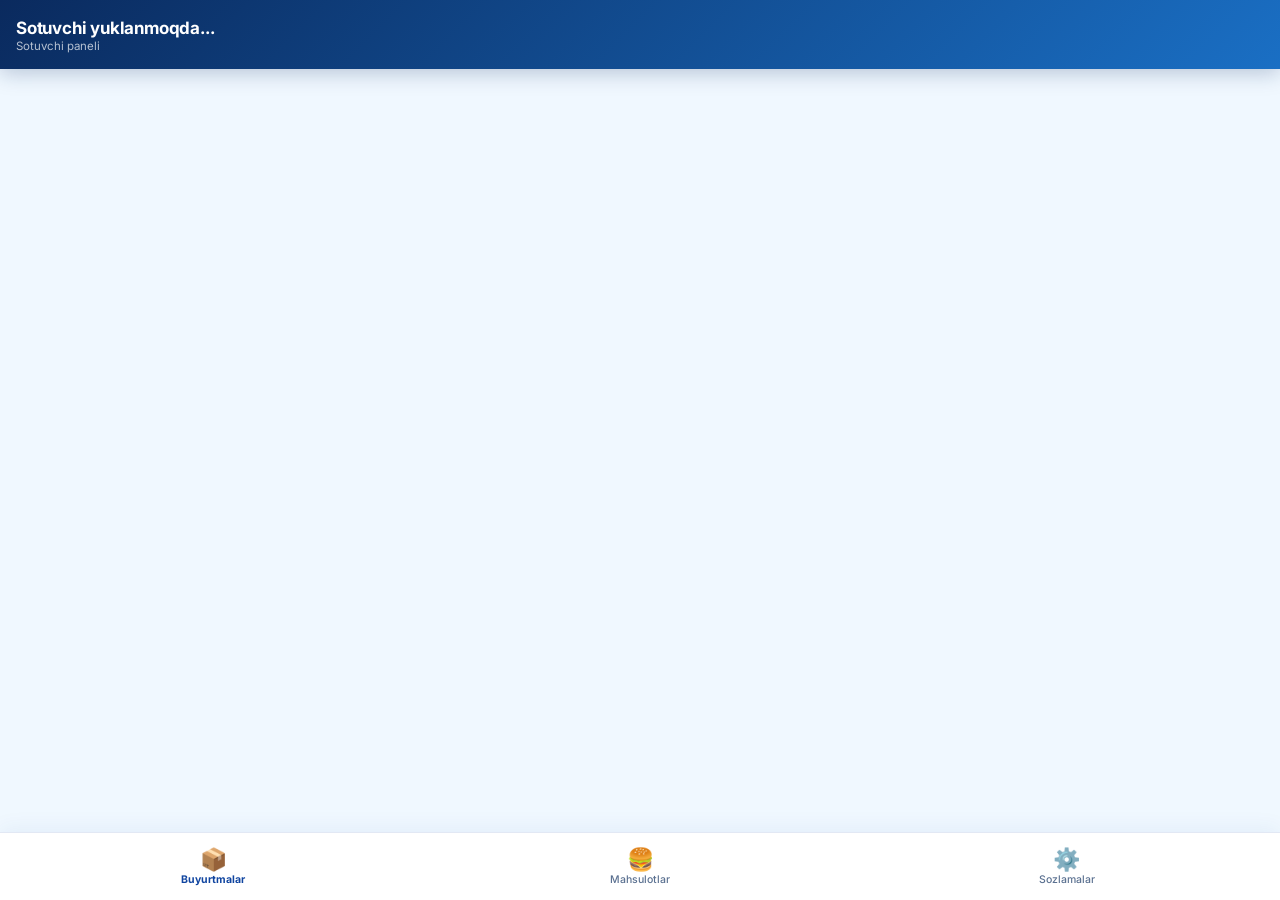
<file: restaurant_webapp/index.html>
<!DOCTYPE html>
<html lang="uz">
<head>
  <meta charset="UTF-8">
  <meta name="viewport" content="width=device-width, initial-scale=1.0, maximum-scale=1.0, user-scalable=no">
  <title>Restoran Paneli</title>
  <script src="https://telegram.org/js/telegram-web-app.js"></script>
  <link href="https://fonts.googleapis.com/css2?family=Inter:wght@400;500;600;700;800&display=swap" rel="stylesheet">
  <link rel="stylesheet" href="style.css">
</head>
<body>
  
  <!-- Sarlavha -->
  <header class="header">
    <div class="header-info">
      <div class="rest-name" id="restName">Sotuvchi yuklanmoqda...</div>
      <div class="rest-sub" id="restSub">Sotuvchi paneli</div>
    </div>
  </header>

  <!-- Sahifalar -->
  <div id="page-create" class="page">
    <div class="page-title">Sotuvchini ro'yxatdan o'tkazish</div>
    <div class="card">
      <input type="text" id="createName" placeholder="Do'kon nomi (Masalan: Lavash Center)" class="input">
      <input type="text" id="createPhone" placeholder="Telefon raqam" class="input">
      <input type="text" id="createAddress" placeholder="Manzil" class="input">
      <button class="btn btn-primary" onclick="createRestaurant()" style="width:100%; margin-top: 10px;">Yaratish</button>
    </div>
  </div>

  <div id="page-orders" class="page">
    <div class="page-title">Buyurtmalar</div>
    <div id="ordersList"></div>
  </div>

  <div id="page-products" class="page">
    <div class="page-title-row">
      <div class="page-title">Mahsulotlar</div>
      <button class="btn-sm" onclick="showAddProductModal()">+ Qo'shish</button>
    </div>
    <div id="productsList"></div>
  </div>

  <div id="page-settings" class="page">
    <div class="page-title">Hisob-kitob va Sozlamalar</div>
    <div class="settings-card">
      <div class="stat-row">
        <span>👁️ Sahifa ko'rishlar:</span>
        <strong id="statViews">0</strong>
      </div>
      <div class="stat-row">
        <span>🛒 Sotilgan mahsulotlar:</span>
        <strong id="statSold">0</strong>
      </div>
      <div class="stat-row">
        <span>📦 Jami buyurtmalar:</span>
        <strong id="statOrders">0</strong>
      </div>
      <div class="stat-row" style="margin-top: 10px; padding-top: 10px; border-top: 1px solid var(--border);">
        <span>💰 Umumiy daromad:</span>
        <strong id="statRevenue" style="color: var(--primary);">0 so'm</strong>
      </div>
    </div>
    <button class="btn btn-danger" onclick="deleteRestaurant()">🗑️ Restorni o'chirish</button>
    <button class="btn btn-danger" onclick="closeApp()" style="margin-left:8px;">Chiqish</button>
  </div>

  <!-- Modal: Maxsulot qo'shish/tahrirlash -->
  <div id="productModal" class="modal hidden">
    <div class="modal-content">
      <h3 id="modalTitle">Yangi mahsulot</h3>
      <input type="hidden" id="prodId">
      <input type="text" id="prodName" placeholder="Nomi" class="input">
      <textarea id="prodDesc" placeholder="Tavsifi" class="input"></textarea>
      <input type="number" id="prodPrice" placeholder="Narxi (so'm)" class="input">
      <input type="text" id="prodImage" placeholder="Rasm URL" class="input">
      
      <!-- Kategoriyani tanlash uchun -->
      <select id="prodCategory" class="input">
        <option value="">Kategoriya yuklanmoqda...</option>
      </select>
      
      <label class="checkbox-row">
        <input type="checkbox" id="prodAvailable" checked> Sotuvda mavjud
      </label>
      
      <div class="modal-actions">
        <button class="btn btn-secondary" onclick="closeProductModal()">Bekor qilish</button>
        <button class="btn btn-primary" onclick="saveProduct()">Saqlash</button>
      </div>
    </div>
  </div>

  <!-- Pastki menyu -->
  <nav class="bottom-nav">
    <div class="nav-item active" id="navOrders" onclick="switchPage('orders')">
      <span>📦</span> Buyurtmalar
    </div>
    <div class="nav-item" id="navProducts" onclick="switchPage('products')">
      <span>🍔</span> Mahsulotlar
    </div>
    <div class="nav-item" id="navSettings" onclick="switchPage('settings')">
      <span>⚙️</span> Sozlamalar
    </div>
  </nav>

  <script src="app.js"></script>
</body>
</html>
</file>
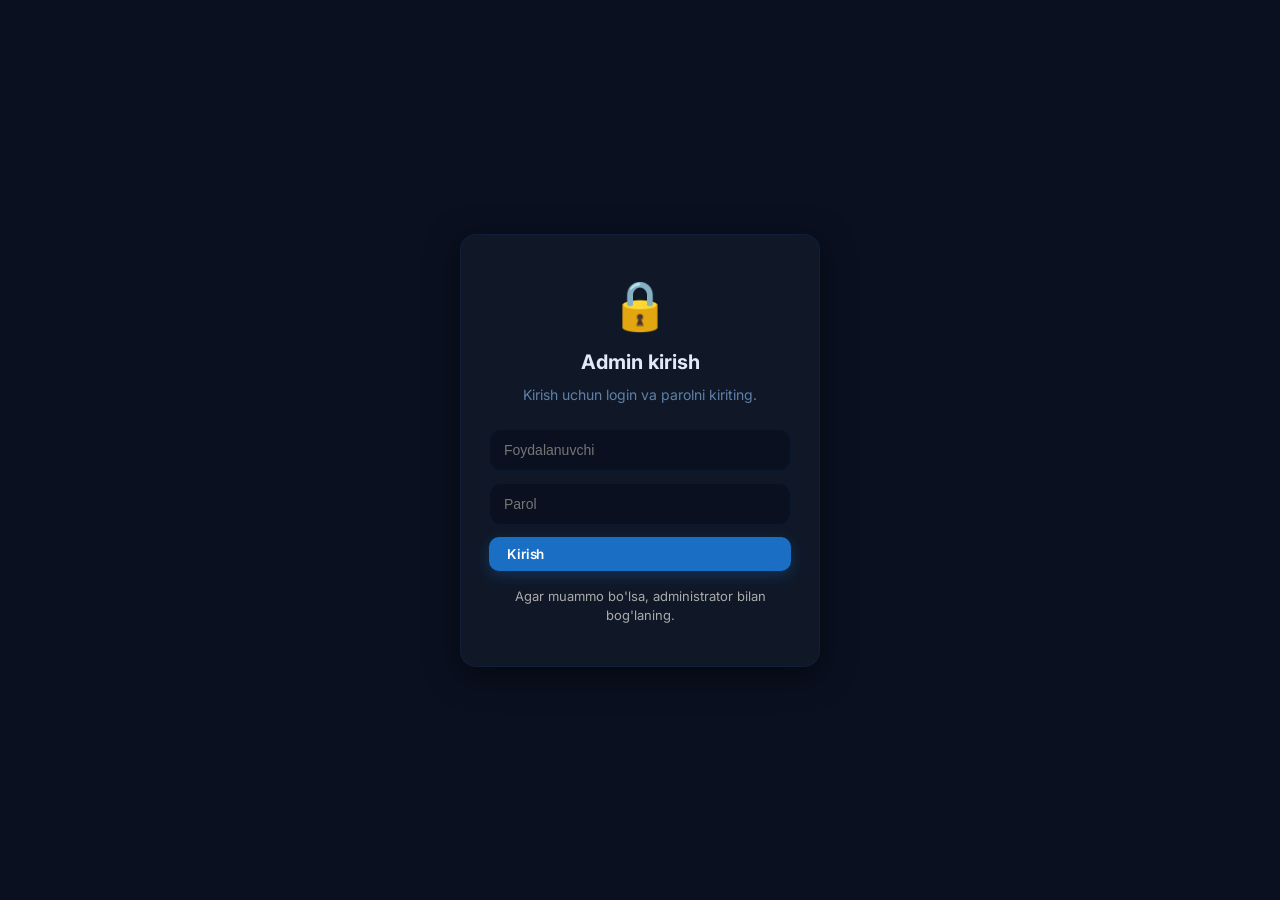
<file: webapp/admin.html>
<!DOCTYPE html>
<html lang="uz">
<head>
<meta charset="UTF-8">
<meta name="viewport" content="width=device-width, initial-scale=1.0, viewport-fit=cover">
<title>Iftixor Go — Admin</title>
<link rel="stylesheet" href="admin.css">
</head>
<body>

<div id="adminAccessGate" class="admin-access-gate hidden">
  <div class="admin-access-box">
    <div class="admin-access-icon">🔒</div>
    <h2>Admin kirish</h2>
    <p>Kirish uchun login va parolni kiriting.</p>
    <div class="admin-login-form">
      <input id="adminLoginUsername" type="text" placeholder="Foydalanuvchi" autocomplete="username">
      <input id="adminLoginPassword" type="password" placeholder="Parol" autocomplete="current-password">
      <button id="adminLoginBtn" class="btn-primary" onclick="loginAdmin()">Kirish</button>
    </div>
    <p style="margin-top:16px;font-size:13px;color:#aaa;">Agar muammo bo'lsa, administrator bilan bog'laning.</p>
  </div>
</div>

<aside class="sidebar" id="sidebar">
  <div class="sidebar-brand">
    <div class="brand-icon">
      <svg viewBox="0 0 36 36" fill="none"><circle cx="18" cy="18" r="18" fill="#1045a0"/><text x="18" y="23" text-anchor="middle" font-size="14" font-weight="900" font-family="Arial,sans-serif" fill="white">IG</text></svg>
    </div>
    <div>
      <div class="brand-name">Iftixor Go</div>
      <div class="brand-tag">Admin Panel</div>
    </div>
  </div>

  <nav class="sidebar-nav">
    <div class="nav-section">Asosiy</div>
    <a class="nav-link active" onclick="switchTab('dashboard')" id="tab-dashboard">
      <svg class="nav-icon" viewBox="0 0 24 24" fill="none"><rect x="3" y="3" width="7" height="7" rx="1.5" stroke="currentColor" stroke-width="1.8"/><rect x="14" y="3" width="7" height="7" rx="1.5" stroke="currentColor" stroke-width="1.8"/><rect x="3" y="14" width="7" height="7" rx="1.5" stroke="currentColor" stroke-width="1.8"/><rect x="14" y="14" width="7" height="7" rx="1.5" stroke="currentColor" stroke-width="1.8"/></svg>
      Dashboard
    </a>
    <a class="nav-link" onclick="switchTab('orders')" id="tab-orders">
      <svg class="nav-icon" viewBox="0 0 24 24" fill="none"><path d="M9 5H7a2 2 0 00-2 2v12a2 2 0 002 2h10a2 2 0 002-2V7a2 2 0 00-2-2h-2" stroke="currentColor" stroke-width="1.8" stroke-linecap="round"/><rect x="9" y="3" width="6" height="4" rx="1" stroke="currentColor" stroke-width="1.8"/><line x1="9" y1="12" x2="15" y2="12" stroke="currentColor" stroke-width="1.8" stroke-linecap="round"/><line x1="9" y1="16" x2="13" y2="16" stroke="currentColor" stroke-width="1.8" stroke-linecap="round"/></svg>
      Buyurtmalar
      <span class="nav-badge" id="pendingBadge" style="display:none">0</span>
    </a>

    <div class="nav-section">Boshqaruv</div>
    <a class="nav-link" onclick="switchTab('users')" id="tab-users">
      <svg class="nav-icon" viewBox="0 0 24 24" fill="none"><path d="M17 21v-2a4 4 0 00-4-4H5a4 4 0 00-4 4v2" stroke="currentColor" stroke-width="1.8" stroke-linecap="round"/><circle cx="9" cy="7" r="4" stroke="currentColor" stroke-width="1.8"/><path d="M23 21v-2a4 4 0 00-3-3.87" stroke="currentColor" stroke-width="1.8" stroke-linecap="round"/><path d="M16 3.13a4 4 0 010 7.75" stroke="currentColor" stroke-width="1.8" stroke-linecap="round"/></svg>
      Foydalanuvchilar
    </a>
    <a class="nav-link" onclick="switchTab('products')" id="tab-products">
      <svg class="nav-icon" viewBox="0 0 24 24" fill="none"><path d="M18 8h1a4 4 0 010 8h-1" stroke="currentColor" stroke-width="1.8" stroke-linecap="round"/><path d="M2 8h16v9a4 4 0 01-4 4H6a4 4 0 01-4-4V8z" stroke="currentColor" stroke-width="1.8"/><line x1="6" y1="1" x2="6" y2="4" stroke="currentColor" stroke-width="1.8" stroke-linecap="round"/><line x1="10" y1="1" x2="10" y2="4" stroke="currentColor" stroke-width="1.8" stroke-linecap="round"/><line x1="14" y1="1" x2="14" y2="4" stroke="currentColor" stroke-width="1.8" stroke-linecap="round"/></svg>
      Mahsulotlar
    </a>

    <div class="nav-section">Restoranlar</div>
    <a class="nav-link" onclick="switchTab('restaurants')" id="tab-restaurants">
      <svg class="nav-icon" viewBox="0 0 24 24" fill="none"><path d="M3 21h18M5 21V7l8-4 8 4v14M9 21v-4h6v4" stroke="currentColor" stroke-width="1.8" stroke-linecap="round"/></svg>
      Restoranlar
    </a>
    <a class="nav-link" onclick="switchTab('roles')" id="tab-roles">
      <svg class="nav-icon" viewBox="0 0 24 24" fill="none"><path d="M12 22s8-4 8-10V5l-8-3-8 3v7c0 6 8 10 8 10z" stroke="currentColor" stroke-width="1.8" stroke-linecap="round"/></svg>
      Rollar
    </a>

    <div class="nav-section">Taxi</div>
    <a class="nav-link" onclick="switchTab('taxi')" id="tab-taxi">
      <svg class="nav-icon" viewBox="0 0 24 24" fill="none"><rect x="1" y="9" width="22" height="11" rx="2" stroke="currentColor" stroke-width="1.8"/><path d="M5 9V7a2 2 0 012-2h10a2 2 0 012 2v2" stroke="currentColor" stroke-width="1.8" stroke-linecap="round"/><circle cx="7" cy="16" r="1.5" fill="currentColor"/><circle cx="17" cy="16" r="1.5" fill="currentColor"/><path d="M3 13h18" stroke="currentColor" stroke-width="1.8" stroke-linecap="round"/></svg>
      Taxi buyurtmalar
      <span class="nav-badge" id="taxiPendingBadge" style="display:none">0</span>
    </a>

    <div class="nav-section">Xabarlar</div>
    <a class="nav-link" onclick="switchTab('broadcast')" id="tab-broadcast">
      <svg class="nav-icon" viewBox="0 0 24 24" fill="none"><path d="M22 2L11 13" stroke="currentColor" stroke-width="1.8" stroke-linecap="round" stroke-linejoin="round"/><path d="M22 2L15 22l-4-9-9-4 20-7z" stroke="currentColor" stroke-width="1.8" stroke-linecap="round" stroke-linejoin="round"/></svg>
      Xabar yuborish
    </a>
  </nav>

  <div class="sidebar-footer">
    <div class="admin-info">
      <div class="admin-avatar">
        <svg viewBox="0 0 24 24" fill="none"><path d="M20 21v-2a4 4 0 00-4-4H8a4 4 0 00-4 4v2" stroke="currentColor" stroke-width="1.8" stroke-linecap="round"/><circle cx="12" cy="7" r="4" stroke="currentColor" stroke-width="1.8"/></svg>
      </div>
      <div>
        <div class="admin-name">Admin</div>
        <div class="admin-role">Boshqaruvchi</div>
      </div>
    </div>
  </div>
</aside>

<header class="mobile-header">
  <button class="menu-toggle" onclick="toggleSidebar()">
    <svg width="18" height="18" viewBox="0 0 24 24" fill="none"><line x1="3" y1="6" x2="21" y2="6" stroke="currentColor" stroke-width="2" stroke-linecap="round"/><line x1="3" y1="12" x2="21" y2="12" stroke="currentColor" stroke-width="2" stroke-linecap="round"/><line x1="3" y1="18" x2="21" y2="18" stroke="currentColor" stroke-width="2" stroke-linecap="round"/></svg>
  </button>
  <span class="mobile-title">Iftixor Go Admin</span>
</header>

<div class="sidebar-overlay" id="sidebarOverlay" onclick="toggleSidebar()"></div>

<main class="main-content" id="mainContent">

  <!-- DASHBOARD -->
  <section class="tab-content active" id="content-dashboard">
    <div class="page-header">
      <div>
        <h1>Dashboard</h1>
        <p class="page-desc">Umumiy statistika va holat</p>
      </div>
      <div class="header-actions">
        <button class="btn-sm" onclick="loadDashboard()" id="dashRefreshBtn">
          <svg width="13" height="13" viewBox="0 0 24 24" fill="none"><polyline points="23 4 23 10 17 10" stroke="currentColor" stroke-width="2" stroke-linecap="round"/><path d="M20.49 15a9 9 0 11-2.12-9.36L23 10" stroke="currentColor" stroke-width="2" stroke-linecap="round"/></svg>
          Yangilash
        </button>
      </div>
    </div>

    <div class="stats-grid">
      <div class="stat-card stat-orange">
        <div class="stat-icon"><svg viewBox="0 0 24 24" fill="none"><path d="M9 5H7a2 2 0 00-2 2v12a2 2 0 002 2h10a2 2 0 002-2V7a2 2 0 00-2-2h-2" stroke="currentColor" stroke-width="1.8" stroke-linecap="round"/><rect x="9" y="3" width="6" height="4" rx="1" stroke="currentColor" stroke-width="1.8"/></svg></div>
        <div class="stat-info">
          <div class="stat-number" id="sTodayOrders"><span class="stat-loading"></span></div>
          <div class="stat-label">Bugungi buyurtmalar</div>
        </div>
      </div>
      <div class="stat-card stat-green">
        <div class="stat-icon"><svg viewBox="0 0 24 24" fill="none"><line x1="12" y1="1" x2="12" y2="23" stroke="currentColor" stroke-width="1.8" stroke-linecap="round"/><path d="M17 5H9.5a3.5 3.5 0 000 7h5a3.5 3.5 0 010 7H6" stroke="currentColor" stroke-width="1.8" stroke-linecap="round"/></svg></div>
        <div class="stat-info">
          <div class="stat-number" id="sTodayRevenue"><span class="stat-loading"></span></div>
          <div class="stat-label">Bugungi daromad</div>
        </div>
      </div>
      <div class="stat-card stat-blue">
        <div class="stat-icon"><svg viewBox="0 0 24 24" fill="none"><path d="M17 21v-2a4 4 0 00-4-4H5a4 4 0 00-4 4v2" stroke="currentColor" stroke-width="1.8" stroke-linecap="round"/><circle cx="9" cy="7" r="4" stroke="currentColor" stroke-width="1.8"/><path d="M23 21v-2a4 4 0 00-3-3.87M16 3.13a4 4 0 010 7.75" stroke="currentColor" stroke-width="1.8" stroke-linecap="round"/></svg></div>
        <div class="stat-info">
          <div class="stat-number" id="sTotalUsers"><span class="stat-loading"></span></div>
          <div class="stat-label">Foydalanuvchilar</div>
        </div>
      </div>
      <div class="stat-card stat-red">
        <div class="stat-icon"><svg viewBox="0 0 24 24" fill="none"><circle cx="12" cy="12" r="10" stroke="currentColor" stroke-width="1.8"/><polyline points="12 6 12 12 16 14" stroke="currentColor" stroke-width="1.8" stroke-linecap="round"/></svg></div>
        <div class="stat-info">
          <div class="stat-number" id="sPending"><span class="stat-loading"></span></div>
          <div class="stat-label">Kutilayotgan</div>
        </div>
      </div>
      <div class="stat-card stat-red" style="--stat-glow:rgba(239,68,68,.06)">
        <div class="stat-icon" style="background:rgba(239,68,68,.1);color:var(--red)"><svg viewBox="0 0 24 24" fill="none"><circle cx="12" cy="12" r="10" stroke="currentColor" stroke-width="1.8"/><line x1="12" y1="8" x2="12" y2="12" stroke="currentColor" stroke-width="1.8" stroke-linecap="round"/><circle cx="12" cy="16" r="1" fill="currentColor"/></svg></div>
        <div class="stat-info">
          <div class="stat-number" id="sBlockedUsers">—</div>
          <div class="stat-label">Bloklangan</div>
        </div>
      </div>
      <div class="stat-card stat-purple">
        <div class="stat-icon"><svg viewBox="0 0 24 24" fill="none"><polyline points="22 12 18 12 15 21 9 3 6 12 2 12" stroke="currentColor" stroke-width="1.8" stroke-linecap="round" stroke-linejoin="round"/></svg></div>
        <div class="stat-info">
          <div class="stat-number" id="sTotalOrders"><span class="stat-loading"></span></div>
          <div class="stat-label">Jami buyurtmalar</div>
        </div>
      </div>
      <div class="stat-card stat-gold">
        <div class="stat-icon"><svg viewBox="0 0 24 24" fill="none"><circle cx="12" cy="8" r="6" stroke="currentColor" stroke-width="1.8"/><path d="M15.477 12.89L17 22l-5-3-5 3 1.523-9.11" stroke="currentColor" stroke-width="1.8" stroke-linecap="round" stroke-linejoin="round"/></svg></div>
        <div class="stat-info">
          <div class="stat-number" id="sTotalRevenue"><span class="stat-loading"></span></div>
          <div class="stat-label">Jami daromad</div>
        </div>
      </div>
      <div class="stat-card stat-blue" style="--stat-glow:rgba(37,99,235,.08)">
        <div class="stat-icon" style="background:rgba(37,99,235,.12);color:#3b82f6">
          <svg viewBox="0 0 24 24" fill="none"><rect x="1" y="9" width="22" height="11" rx="2" stroke="currentColor" stroke-width="1.8"/><path d="M5 9V7a2 2 0 012-2h10a2 2 0 012 2v2" stroke="currentColor" stroke-width="1.8" stroke-linecap="round"/><circle cx="7" cy="16" r="1.5" fill="currentColor"/><circle cx="17" cy="16" r="1.5" fill="currentColor"/></svg>
        </div>
        <div class="stat-info">
          <div class="stat-number" id="sTodayTaxi">—</div>
          <div class="stat-label">Bugungi taxi buyurtmalar</div>
        </div>
      </div>
      <div class="stat-card stat-purple" style="--stat-glow:rgba(168,85,247,.08)">
        <div class="stat-icon" style="background:rgba(168,85,247,.12);color:#a855f7">
          <svg viewBox="0 0 24 24" fill="none"><circle cx="12" cy="12" r="10" stroke="currentColor" stroke-width="1.8"/><polyline points="12 6 12 12 16 14" stroke="currentColor" stroke-width="1.8" stroke-linecap="round"/></svg>
        </div>
        <div class="stat-info">
          <div class="stat-number" id="sPendingTaxi">—</div>
          <div class="stat-label">Taxi buyurtmalari kutilmoqda</div>
        </div>
      </div>
    </div>

    <div class="dash-bottom-grid">
      <div class="card">
        <div class="card-header">
          <h2>So'nggi 7 kun daromadi</h2>
        </div>
        <div style="padding:16px 18px 8px">
          <canvas id="revenueChart" width="560" height="140" style="width:100%;height:140px"></canvas>
        </div>
      </div>
      <div class="card">
        <div class="card-header">
          <h2>Yangi buyurtmalar</h2>
          <button class="btn-sm" onclick="switchTab('orders')" style="font-size:12px">Barchasi →</button>
        </div>
        <div id="recentOrders"><div class="empty-state" style="padding:40px"><p style="color:var(--text-dim)">Yuklanmoqda...</p></div></div>
      </div>
    </div>
  </section>

  <!-- ORDERS -->
  <section class="tab-content" id="content-orders">
    <div class="page-header">
      <div>
        <h1>Buyurtmalar</h1>
      </div>
      <div class="header-actions">
        <div class="filter-row">
          <select id="orderFilter" onchange="loadOrders()">
            <option value="">Barchasi</option>
            <option value="new">🔵 Yangi</option>
            <option value="confirmed">🟢 Qabul qilingan</option>
            <option value="cooking">🟠 Tayyorlanmoqda</option>
            <option value="delivered">🟣 Yetkazilgan</option>
            <option value="cancelled">🔴 Bekor</option>
          </select>
          <button class="btn-sm" onclick="loadOrders()">
            <svg width="13" height="13" viewBox="0 0 24 24" fill="none"><polyline points="23 4 23 10 17 10" stroke="currentColor" stroke-width="2" stroke-linecap="round"/><path d="M20.49 15a9 9 0 11-2.12-9.36L23 10" stroke="currentColor" stroke-width="2" stroke-linecap="round"/></svg>
          </button>
        </div>
      </div>
    </div>
    <div class="card"><div id="ordersList"><div class="empty-state" style="padding:40px"><p>Yuklanmoqda...</p></div></div></div>
  </section>

  <!-- USERS -->
  <section class="tab-content" id="content-users">
    <div class="page-header">
      <div>
        <h1>Foydalanuvchilar</h1>
        <p class="page-desc" id="usersCount"></p>
      </div>
      <div class="header-actions">
        <div class="filter-row">
          <input type="text" id="userSearch" placeholder="Ism, username, telefon..." oninput="searchUsers()">
          <select id="userFilter" onchange="loadUsers()">
            <option value="">Barchasi</option>
            <option value="active">Faol</option>
            <option value="blocked">Bloklangan</option>
          </select>
          <button class="btn-sm" onclick="loadUsers()">
            <svg width="13" height="13" viewBox="0 0 24 24" fill="none"><polyline points="23 4 23 10 17 10" stroke="currentColor" stroke-width="2" stroke-linecap="round"/><path d="M20.49 15a9 9 0 11-2.12-9.36L23 10" stroke="currentColor" stroke-width="2" stroke-linecap="round"/></svg>
          </button>
        </div>
      </div>
    </div>
    <div id="usersList"></div>
  </section>

  <!-- PRODUCTS -->
  <section class="tab-content" id="content-products">
    <div class="page-header">
      <div><h1>Mahsulotlar</h1></div>
      <div class="header-actions">
        <button class="btn-sm" onclick="switchTab('categories')">
          <svg width="13" height="13" viewBox="0 0 24 24" fill="none"><path d="M4 6h16M4 12h10M4 18h7" stroke="currentColor" stroke-width="2" stroke-linecap="round"/></svg>
          Kategoriyalar
        </button>
        <button class="btn-primary" onclick="showAddProduct()">
          <svg width="15" height="15" viewBox="0 0 24 24" fill="none"><line x1="12" y1="5" x2="12" y2="19" stroke="currentColor" stroke-width="2.5" stroke-linecap="round"/><line x1="5" y1="12" x2="19" y2="12" stroke="currentColor" stroke-width="2.5" stroke-linecap="round"/></svg>
          Yangi mahsulot
        </button>
      </div>
    </div>
    <div id="productsList" class="products-grid"></div>
  </section>

  <!-- CATEGORIES -->
  <section class="tab-content" id="content-categories">
    <div class="page-header">
      <div><h1>Kategoriyalar</h1></div>
      <button class="btn-primary" onclick="showAddCategory()">
        <svg width="15" height="15" viewBox="0 0 24 24" fill="none"><line x1="12" y1="5" x2="12" y2="19" stroke="currentColor" stroke-width="2.5" stroke-linecap="round"/><line x1="5" y1="12" x2="19" y2="12" stroke="currentColor" stroke-width="2.5" stroke-linecap="round"/></svg>
        Yangi kategoriya
      </button>
    </div>
    <div class="card"><div id="categoriesList"><div class="empty-state" style="padding:40px"><p>Yuklanmoqda...</p></div></div></div>
  </section>

  <!-- RESTAURANTS -->
  <section class="tab-content" id="content-restaurants">
    <div class="page-header">
      <div><h1>Restoranlar</h1></div>
      <button class="btn-primary" onclick="showAddRestaurant()">
        <svg width="15" height="15" viewBox="0 0 24 24" fill="none"><line x1="12" y1="5" x2="12" y2="19" stroke="currentColor" stroke-width="2.5" stroke-linecap="round"/><line x1="5" y1="12" x2="19" y2="12" stroke="currentColor" stroke-width="2.5" stroke-linecap="round"/></svg>
        Yangi restoran
      </button>
    </div>
    <div class="card"><div id="restaurantsList"><div class="empty-state" style="padding:40px"><p>Yuklanmoqda...</p></div></div></div>
  </section>

  <!-- ROLES -->
  <section class="tab-content" id="content-roles">
    <div class="page-header">
      <div>
        <h1>Foydalanuvchi Rollari</h1>
        <p class="page-desc">Admin, Sotuvchi, Foydalanuvchi rollarini boshqaring</p>
      </div>
      <div class="header-actions">
        <input type="text" id="rolesSearch" placeholder="Ism, username..." oninput="searchRoles()">
        <select id="rolesFilter" onchange="loadRoles()">
          <option value="">Barchasi</option>
          <option value="admin">⚙️ Admin</option>
          <option value="seller">🏪 Sotuvchi</option>
          <option value="driver">🚕 Haydovchi</option>
          <option value="user">👤 Foydalanuvchi</option>
        </select>
      </div>
    </div>
    <div id="rolesList" class="users-grid"></div>
  </section>

  <!-- TAXI -->
  <section class="tab-content" id="content-taxi">
    <div class="page-header">
      <div>
        <h1>Taxi buyurtmalar</h1>
        <p class="page-desc" id="taxiCountDesc"></p>
      </div>
      <div class="header-actions">
        <div class="filter-row">
          <select id="taxiFilter" onchange="loadTaxiRides()">
            <option value="">Barchasi</option>
            <option value="new">🔵 Yangi</option>
            <option value="accepted">🟢 Qabul qilingan</option>
            <option value="on_way">🟠 Yo'lda</option>
            <option value="arrived">🟡 Yetib keldi</option>
            <option value="completed">🟣 Yakunlandi</option>
            <option value="cancelled">🔴 Bekor</option>
          </select>
          <button class="btn-sm" onclick="loadTaxiRides()">
            <svg width="13" height="13" viewBox="0 0 24 24" fill="none"><polyline points="23 4 23 10 17 10" stroke="currentColor" stroke-width="2" stroke-linecap="round"/><path d="M20.49 15a9 9 0 11-2.12-9.36L23 10" stroke="currentColor" stroke-width="2" stroke-linecap="round"/></svg>
          </button>
        </div>
      </div>
    </div>
    <div class="card"><div id="taxiRidesList"><div class="empty-state" style="padding:40px"><p>Yuklanmoqda...</p></div></div></div>
  </section>

  <!-- BROADCAST -->
  <section class="tab-content" id="content-broadcast">
    <div class="page-header">
      <div>
        <h1>Xabar yuborish</h1>
        <p class="page-desc">Foydalanuvchilarga ommaviy xabar</p>
      </div>
    </div>
    <div class="broadcast-wrap">
      <div class="card broadcast-card">
        <div class="form-group">
          <label>Kimga</label>
          <select id="broadcastTarget">
            <option value="all">👥 Barcha foydalanuvchilar</option>
            <option value="active">✅ Faqat faol (blokllanmaganlar)</option>
          </select>
        </div>
        <div class="form-group">
          <label>Xabar matni</label>
          <textarea id="broadcastMsg" rows="5" placeholder="Salom! Bugun maxsus chegirma 🎉&#10;&#10;Markdown qo'llab-quvvatlanadi: *bold*, _italic_"></textarea>
        </div>
        <div class="form-group">
          <label>Ko'rinish</label>
          <div class="broadcast-preview" id="broadcastPreview">Matn kiriting...</div>
        </div>
        <button class="btn-primary btn-broadcast" onclick="sendBroadcast()" id="broadcastBtn">
          <svg width="15" height="15" viewBox="0 0 24 24" fill="none"><path d="M22 2L11 13" stroke="currentColor" stroke-width="2" stroke-linecap="round" stroke-linejoin="round"/><path d="M22 2L15 22l-4-9-9-4 20-7z" stroke="currentColor" stroke-width="2" stroke-linecap="round" stroke-linejoin="round"/></svg>
          Yuborish
        </button>
        <div id="broadcastResult" class="hidden"></div>
      </div>
    </div>
  </section>

</main>

<!-- Category Modal -->
<div class="modal hidden" id="categoryModal">
  <div class="modal-box" style="max-width:380px">
    <div class="modal-header">
      <h3 id="catModalTitle">Yangi kategoriya</h3>
      <button class="modal-close" onclick="closeCategoryModal()">
        <svg width="16" height="16" viewBox="0 0 24 24" fill="none"><line x1="18" y1="6" x2="6" y2="18" stroke="currentColor" stroke-width="2" stroke-linecap="round"/><line x1="6" y1="6" x2="18" y2="18" stroke="currentColor" stroke-width="2" stroke-linecap="round"/></svg>
      </button>
    </div>
    <div class="modal-body">
      <input type="hidden" id="editCatId">
      <div class="form-group">
        <label>Nomi</label>
        <input type="text" id="catName" placeholder="Masalan: Fastfood">
      </div>
      <div class="form-group">
        <label>Emoji (ixtiyoriy)</label>
        <input type="text" id="catIcon" placeholder="🍔" maxlength="4">
      </div>
      <div class="form-group">
        <label>Tartib raqami</label>
        <input type="number" id="catSort" value="0" min="0">
      </div>
    </div>
    <div class="modal-footer">
      <button class="btn-cancel" onclick="closeCategoryModal()">Bekor</button>
      <button class="btn-primary" onclick="saveCategory()">Saqlash</button>
    </div>
  </div>
</div>

<!-- Product Modal -->
<div class="modal hidden" id="productModal">
  <div class="modal-box">
    <div class="modal-header">
      <h3 id="productModalTitle">Yangi mahsulot</h3>
      <button class="modal-close" onclick="closeProductModal()">
        <svg width="16" height="16" viewBox="0 0 24 24" fill="none"><line x1="18" y1="6" x2="6" y2="18" stroke="currentColor" stroke-width="2" stroke-linecap="round"/><line x1="6" y1="6" x2="18" y2="18" stroke="currentColor" stroke-width="2" stroke-linecap="round"/></svg>
      </button>
    </div>
    <div class="modal-body">
      <input type="hidden" id="editProductId">
      <div class="form-group">
        <label>Kategoriya</label>
        <select id="prodCat"></select>
      </div>
      <div class="form-group">
        <label>Restoran</label>
        <select id="prodRestaurant">
          <option value="">(Tanlanmagan)</option>
        </select>
      </div>
      <div class="form-group">
        <label>Nomi</label>
        <input type="text" id="prodName" placeholder="Masalan: Osh">
      </div>
      <div class="form-group">
        <label>Tavsif</label>
        <input type="text" id="prodDesc" placeholder="Masalan: Milliy palov">
      </div>
      <div class="form-group">
        <label>Narxi (so'm)</label>
        <input type="number" id="prodPrice" placeholder="25000">
      </div>
      <div class="form-group">
        <label>Rasm</label>
        <div class="img-upload-wrap">
          <div class="img-preview" id="prodImagePreview">
            <svg width="32" height="32" viewBox="0 0 24 24" fill="none"><rect x="3" y="3" width="18" height="18" rx="3" stroke="currentColor" stroke-width="1.5"/><circle cx="8.5" cy="8.5" r="1.5" stroke="currentColor" stroke-width="1.5"/><polyline points="21 15 16 10 5 21" stroke="currentColor" stroke-width="1.5" stroke-linecap="round"/></svg>
            <span>Rasm tanlang</span>
          </div>
          <div class="img-upload-actions">
            <label class="btn-sm img-upload-btn">
              <svg width="13" height="13" viewBox="0 0 24 24" fill="none"><path d="M21 15v4a2 2 0 01-2 2H5a2 2 0 01-2-2v-4" stroke="currentColor" stroke-width="2" stroke-linecap="round"/><polyline points="17 8 12 3 7 8" stroke="currentColor" stroke-width="2" stroke-linecap="round"/><line x1="12" y1="3" x2="12" y2="15" stroke="currentColor" stroke-width="2" stroke-linecap="round"/></svg>
              Yuklash
              <input type="file" id="prodImageFile" accept="image/*" style="display:none" onchange="handleImageUpload(this)">
            </label>
            <span class="img-or">yoki</span>
            <input type="text" id="prodImage" placeholder="https://... URL" oninput="handleImageUrl(this)">
          </div>
          <div id="prodImageUploadStatus"></div>
        </div>
      </div>
      <div class="form-group" id="prodAvailGroup" style="display:none">
        <label class="checkbox-label">
          <input type="checkbox" id="prodAvailable" checked>
          <span>Sotuvda mavjud</span>
        </label>
      </div>
    </div>
    <div class="modal-footer">
      <button class="btn-cancel" onclick="closeProductModal()">Bekor</button>
      <button class="btn-primary" onclick="saveProduct()">Saqlash</button>
    </div>
  </div>
</div>

<!-- Restaurant Modal -->
<div class="modal hidden" id="restaurantModal">
  <div class="modal-box" style="max-width:400px">
    <div class="modal-header">
      <h3 id="restModalTitle">Yangi restoran</h3>
      <button class="modal-close" onclick="closeRestaurantModal()">
        <svg width="16" height="16" viewBox="0 0 24 24" fill="none"><line x1="18" y1="6" x2="6" y2="18" stroke="currentColor" stroke-width="2" stroke-linecap="round"/><line x1="6" y1="6" x2="18" y2="18" stroke="currentColor" stroke-width="2" stroke-linecap="round"/></svg>
      </button>
    </div>
    <div class="modal-body">
      <input type="hidden" id="editRestId">
      <div class="form-group">
        <label>Nomi</label>
        <input type="text" id="restName" placeholder="Masalan: Evos">
      </div>
      <div class="form-group">
        <label>Manzil (ixtiyoriy)</label>
        <input type="text" id="restAddress" placeholder="Masalan: Chilonzor, 1-kv">
      </div>
      <div class="form-group">
        <label>Telefon (ixtiyoriy)</label>
        <input type="text" id="restPhone" placeholder="+998901234567">
      </div>
      <div class="form-group" id="restAvailGroup" style="display:none">
        <label class="checkbox-label">
          <input type="checkbox" id="restActive" checked>
          <span>Faol</span>
        </label>
      </div>
    </div>
    <div class="modal-footer">
      <button class="btn-cancel" onclick="closeRestaurantModal()">Bekor</button>
      <button class="btn-primary" onclick="saveRestaurant()">Saqlash</button>
    </div>
  </div>
</div>

<!-- Role Modal -->
<div class="modal hidden" id="roleModal">
  <div class="modal-box" style="max-width:400px">
    <div class="modal-header">
      <h3>Rolni o'zgartirish</h3>
      <button class="modal-close" onclick="closeRoleModal()">
        <svg width="16" height="16" viewBox="0 0 24 24" fill="none"><line x1="18" y1="6" x2="6" y2="18" stroke="currentColor" stroke-width="2" stroke-linecap="round"/><line x1="6" y1="6" x2="18" y2="18" stroke="currentColor" stroke-width="2" stroke-linecap="round"/></svg>
      </button>
    </div>
    <div class="modal-body">
      <input type="hidden" id="roleUserId">
      <div id="roleUserInfo" style="display:flex;align-items:center;gap:10px;margin-bottom:16px;padding:10px;background:var(--bg3);border-radius:8px"></div>
      <div class="form-group">
        <label>Rol</label>
        <select id="roleSelect" onchange="toggleRoleRestField()">
          <option value="user">👤 Oddiy foydalanuvchi</option>
          <option value="seller">🏪 Sotuvchi</option>
          <option value="admin">⚙️ Admin</option>
          <option value="driver">🚕 Haydovchi</option>
        </select>
      </div>
      <div class="form-group" id="roleRestGroup" style="display:none">
        <label>Restoran (Sotuvchi uchun)</label>
        <select id="roleRestSelect">
          <option value="">Restoran tanlang...</option>
        </select>
      </div>
    </div>
    <div class="modal-footer">
      <button class="btn-cancel" onclick="closeRoleModal()">Bekor</button>
      <button class="btn-primary" onclick="saveRole()">Saqlash</button>
    </div>
  </div>
</div>

<!-- User Detail Modal -->
<div class="modal hidden" id="userModal">
  <div class="modal-box" style="max-width:480px">
    <div class="modal-header">
      <h3>Foydalanuvchi</h3>
      <button class="modal-close" onclick="closeUserModal()">
        <svg width="16" height="16" viewBox="0 0 24 24" fill="none"><line x1="18" y1="6" x2="6" y2="18" stroke="currentColor" stroke-width="2" stroke-linecap="round"/><line x1="6" y1="6" x2="18" y2="18" stroke="currentColor" stroke-width="2" stroke-linecap="round"/></svg>
      </button>
    </div>
    <div class="modal-body" id="userModalBody" style="padding:0"></div>
  </div>
</div>

<!-- Order Detail Modal -->
<div class="modal hidden" id="orderDetailModal">
  <div class="modal-box" style="max-width:500px">
    <div class="modal-header">
      <h3>Buyurtma tafsiloti</h3>
      <button class="modal-close" onclick="closeOrderDetail()">
        <svg width="16" height="16" viewBox="0 0 24 24" fill="none"><line x1="18" y1="6" x2="6" y2="18" stroke="currentColor" stroke-width="2" stroke-linecap="round"/><line x1="6" y1="6" x2="18" y2="18" stroke="currentColor" stroke-width="2" stroke-linecap="round"/></svg>
      </button>
    </div>
    <div id="orderDetailBody"></div>
  </div>
</div>

<!-- Taxi Detail Modal -->
<div class="modal hidden" id="taxiDetailModal">
  <div class="modal-box" style="max-width:520px">
    <div class="modal-header">
      <h3>Taxi tafsiloti</h3>
      <button class="modal-close" onclick="closeTaxiDetail()">
        <svg width="16" height="16" viewBox="0 0 24 24" fill="none"><line x1="18" y1="6" x2="6" y2="18" stroke="currentColor" stroke-width="2" stroke-linecap="round"/><line x1="6" y1="6" x2="18" y2="18" stroke="currentColor" stroke-width="2" stroke-linecap="round"/></svg>
      </button>
    </div>
    <div id="taxiDetailBody"></div>
  </div>
</div>

<div id="adminToast" class="admin-toast hidden"></div>

<script src="https://telegram.org/js/telegram-web-app.js"></script>
<script src="admin.js"></script>
</body>
</html>
</file>
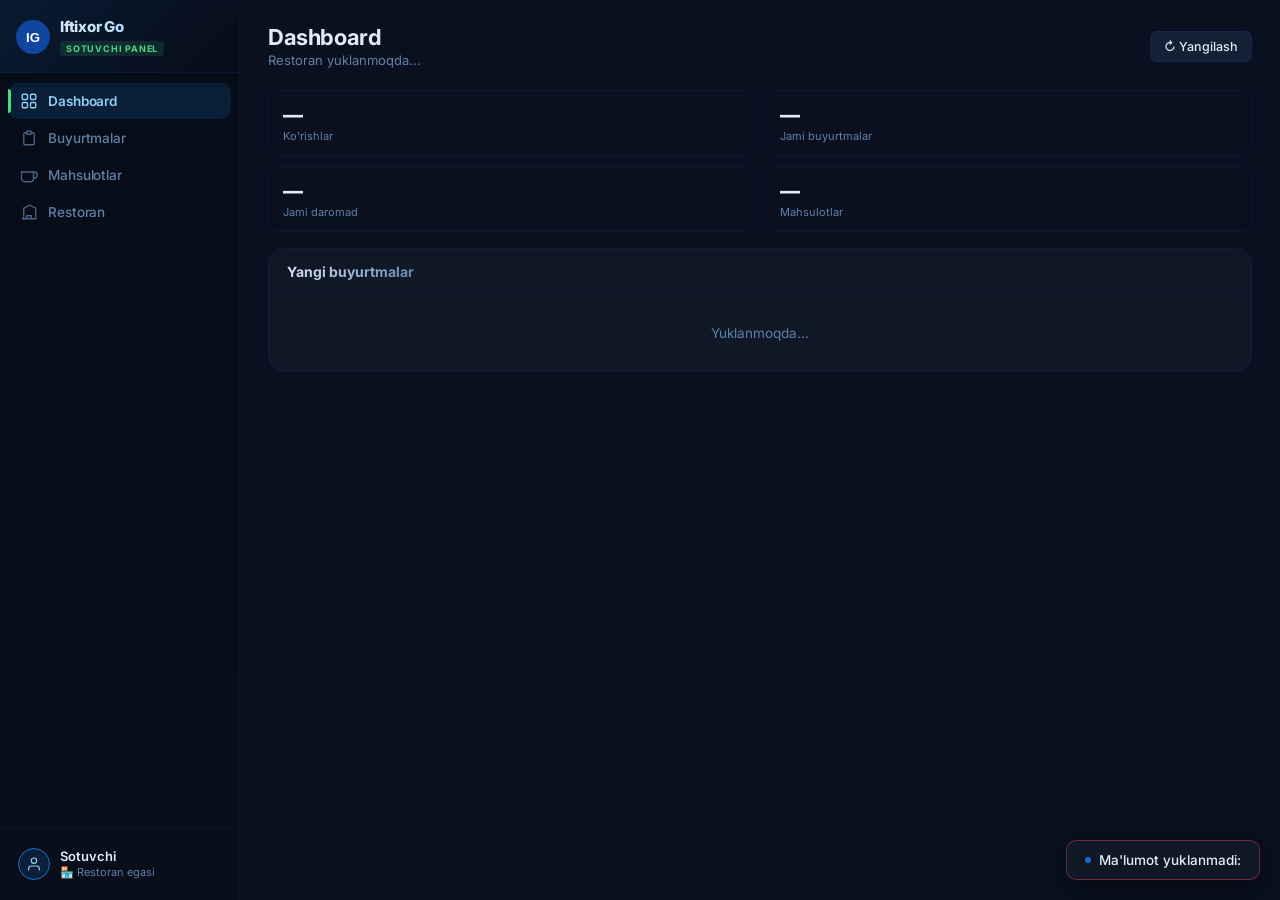
<file: webapp/seller.html>
<!DOCTYPE html>
<html lang="uz">
<head>
<meta charset="UTF-8">
<meta name="viewport" content="width=device-width, initial-scale=1.0, viewport-fit=cover">
<title>Iftixor Go — Sotuvchi Panel</title>
<link rel="stylesheet" href="admin.css">
<style>
  .seller-hero { background: linear-gradient(135deg, #0a2a5e 0%, #1a6fc4 100%); color: #fff; padding: 20px; border-radius: 14px; margin-bottom: 20px; display: flex; gap: 14px; align-items: center; }
  .seller-hero-icon { font-size: 36px; }
  .seller-hero-title { font-size: 18px; font-weight: 700; }
  .seller-hero-sub { font-size: 13px; opacity: .8; margin-top: 2px; }
  .seller-tabs { display: flex; gap: 6px; overflow-x: auto; padding-bottom: 4px; margin-bottom: 16px; }
  .seller-tab { padding: 8px 16px; border-radius: 20px; border: 1px solid var(--border); background: var(--bg2); color: var(--text); font-size: 13px; font-weight: 500; cursor: pointer; white-space: nowrap; flex-shrink: 0; }
  .seller-tab.active { background: var(--accent); color: #fff; border-color: var(--accent); }
  .seller-section { display: none; }
  .seller-section.active { display: block; }
  .order-status-badge { display: inline-block; padding: 3px 10px; border-radius: 20px; font-size: 11px; font-weight: 600; }
  .status-new       { background: rgba(99,102,241,.15); color: #818cf8; }
  .status-confirmed { background: rgba(34,197,94,.15);  color: #22c55e; }
  .status-cooking   { background: rgba(251,146,60,.15); color: #fb923c; }
  .status-delivered { background: rgba(167,139,250,.15);color: #a78bfa; }
  .status-cancelled { background: rgba(239,68,68,.15);  color: #f87171; }
  .product-row { display: flex; align-items: center; gap: 12px; padding: 12px; border-bottom: 1px solid var(--border); }
  .product-row:last-child { border-bottom: none; }
  .product-row-img { width: 48px; height: 48px; border-radius: 8px; object-fit: cover; background: var(--bg3); flex-shrink: 0; display: flex; align-items: center; justify-content: center; font-size: 20px; overflow: hidden; }
  .product-row-img img { width: 100%; height: 100%; object-fit: cover; }
  .product-row-info { flex: 1; min-width: 0; }
  .product-row-name { font-weight: 600; font-size: 14px; }
  .product-row-price { color: var(--accent); font-size: 13px; font-weight: 600; margin-top: 2px; }
  .product-row-avail { font-size: 11px; margin-top: 2px; }
  .avail-on  { color: #22c55e; }
  .avail-off { color: #f87171; }
  .order-card { padding: 14px; border-bottom: 1px solid var(--border); cursor: pointer; }
  .order-card:last-child { border-bottom: none; }
  .order-card:hover { background: var(--bg3); }
  .order-card-top { display: flex; justify-content: space-between; align-items: center; margin-bottom: 6px; }
  .order-card-id { font-weight: 700; color: var(--accent); }
  .order-card-items { font-size: 12px; color: var(--text-dim); margin-top: 4px; }
  .order-card-total { font-size: 15px; font-weight: 700; }
  .stat-mini-grid { display: grid; grid-template-columns: repeat(2, 1fr); gap: 10px; margin-bottom: 16px; }
  .stat-mini { background: var(--bg2); border: 1px solid var(--border); border-radius: 10px; padding: 12px 14px; }
  .stat-mini-val { font-size: 20px; font-weight: 800; }
  .stat-mini-lbl { font-size: 11px; color: var(--text-dim); margin-top: 2px; }
  .no-rest-wrap { text-align: center; padding: 40px 20px; }
  .no-rest-icon { font-size: 52px; margin-bottom: 12px; }
  .no-rest-title { font-size: 18px; font-weight: 700; margin-bottom: 8px; }
  .no-rest-sub { color: var(--text-dim); font-size: 13px; margin-bottom: 20px; }
  .form-group label { font-size: 12px; font-weight: 600; color: var(--text-dim); margin-bottom: 6px; display: block; text-transform: uppercase; letter-spacing: .4px; }
  .form-group input, .form-group select, .form-group textarea { width: 100%; padding: 10px 12px; background: var(--bg3); border: 1px solid var(--border); border-radius: 8px; color: var(--text); font-size: 14px; box-sizing: border-box; }
  .form-group textarea { resize: vertical; min-height: 70px; }
</style>
</head>
<body>

<aside class="sidebar" id="sidebar">
  <div class="sidebar-brand">
    <div class="brand-icon">
      <svg viewBox="0 0 36 36" fill="none"><circle cx="18" cy="18" r="18" fill="#1045a0"/><text x="18" y="23" text-anchor="middle" font-size="14" font-weight="900" font-family="Arial,sans-serif" fill="white">IG</text></svg>
    </div>
    <div>
      <div class="brand-name">Iftixor Go</div>
      <div class="brand-tag">Sotuvchi Panel</div>
    </div>
  </div>
  <nav class="sidebar-nav">
    <a class="nav-link active" onclick="showSection('dashboard')" id="snav-dashboard">
      <svg class="nav-icon" viewBox="0 0 24 24" fill="none"><rect x="3" y="3" width="7" height="7" rx="1.5" stroke="currentColor" stroke-width="1.8"/><rect x="14" y="3" width="7" height="7" rx="1.5" stroke="currentColor" stroke-width="1.8"/><rect x="3" y="14" width="7" height="7" rx="1.5" stroke="currentColor" stroke-width="1.8"/><rect x="14" y="14" width="7" height="7" rx="1.5" stroke="currentColor" stroke-width="1.8"/></svg>
      Dashboard
    </a>
    <a class="nav-link" onclick="showSection('orders')" id="snav-orders">
      <svg class="nav-icon" viewBox="0 0 24 24" fill="none"><path d="M9 5H7a2 2 0 00-2 2v12a2 2 0 002 2h10a2 2 0 002-2V7a2 2 0 00-2-2h-2" stroke="currentColor" stroke-width="1.8" stroke-linecap="round"/><rect x="9" y="3" width="6" height="4" rx="1" stroke="currentColor" stroke-width="1.8"/></svg>
      Buyurtmalar
      <span class="nav-badge" id="sellerPendingBadge" style="display:none">0</span>
    </a>
    <a class="nav-link" onclick="showSection('products')" id="snav-products">
      <svg class="nav-icon" viewBox="0 0 24 24" fill="none"><path d="M18 8h1a4 4 0 010 8h-1" stroke="currentColor" stroke-width="1.8" stroke-linecap="round"/><path d="M2 8h16v9a4 4 0 01-4 4H6a4 4 0 01-4-4V8z" stroke="currentColor" stroke-width="1.8"/></svg>
      Mahsulotlar
    </a>
    <a class="nav-link" onclick="showSection('restoran')" id="snav-restoran">
      <svg class="nav-icon" viewBox="0 0 24 24" fill="none"><path d="M3 21h18M5 21V7l8-4 8 4v14M9 21v-4h6v4" stroke="currentColor" stroke-width="1.8" stroke-linecap="round"/></svg>
      Restoran
    </a>
  </nav>
  <div class="sidebar-footer">
    <div class="admin-info">
      <div class="admin-avatar" id="sellerAvatarWrap">
        <svg viewBox="0 0 24 24" fill="none"><path d="M20 21v-2a4 4 0 00-4-4H8a4 4 0 00-4 4v2" stroke="currentColor" stroke-width="1.8" stroke-linecap="round"/><circle cx="12" cy="7" r="4" stroke="currentColor" stroke-width="1.8"/></svg>
      </div>
      <div>
        <div class="admin-name" id="sellerName">Sotuvchi</div>
        <div class="admin-role">🏪 Restoran egasi</div>
      </div>
    </div>
  </div>
</aside>

<header class="mobile-header">
  <button class="menu-toggle" onclick="toggleSidebar()">
    <svg width="18" height="18" viewBox="0 0 24 24" fill="none"><line x1="3" y1="6" x2="21" y2="6" stroke="currentColor" stroke-width="2" stroke-linecap="round"/><line x1="3" y1="12" x2="21" y2="12" stroke="currentColor" stroke-width="2" stroke-linecap="round"/><line x1="3" y1="18" x2="21" y2="18" stroke="currentColor" stroke-width="2" stroke-linecap="round"/></svg>
  </button>
  <span class="mobile-title" id="sellerMobileTitle">Sotuvchi Panel</span>
</header>

<div class="sidebar-overlay" id="sidebarOverlay" onclick="toggleSidebar()"></div>

<main class="main-content" id="mainContent">

  <!-- NO RESTAURANT -->
  <div id="noRestWrap" class="no-rest-wrap" style="display:none">
    <div class="no-rest-icon">🏪</div>
    <div class="no-rest-title">Restoran mavjud emas</div>
    <div class="no-rest-sub">Admin sizga restoran biriktirishi kerak yoki siz restoran yaratasiz.</div>
    <button class="btn-primary" onclick="showCreateRestModal()">Restoran yaratish</button>
  </div>

  <!-- DASHBOARD -->
  <section class="seller-section active" id="section-dashboard">
    <div class="page-header">
      <div><h1>Dashboard</h1><p class="page-desc" id="sellerRestName">Restoran yuklanmoqda...</p></div>
      <button class="btn-sm" onclick="loadSellerData()">↻ Yangilash</button>
    </div>
    <div class="stat-mini-grid">
      <div class="stat-mini"><div class="stat-mini-val" id="sViews">—</div><div class="stat-mini-lbl">Ko'rishlar</div></div>
      <div class="stat-mini"><div class="stat-mini-val" id="sTotalOrders">—</div><div class="stat-mini-lbl">Jami buyurtmalar</div></div>
      <div class="stat-mini stat-green"><div class="stat-mini-val" id="sTotalRevenue">—</div><div class="stat-mini-lbl">Jami daromad</div></div>
      <div class="stat-mini"><div class="stat-mini-val" id="sProducts">—</div><div class="stat-mini-lbl">Mahsulotlar</div></div>
    </div>
    <div class="card">
      <div class="card-header"><h2>Yangi buyurtmalar</h2></div>
      <div id="dashOrdersList"><div class="empty-state" style="padding:30px"><p style="color:var(--text-dim)">Yuklanmoqda...</p></div></div>
    </div>
  </section>

  <!-- ORDERS -->
  <section class="seller-section" id="section-orders">
    <div class="page-header">
      <div><h1>Buyurtmalar</h1></div>
      <select id="sellerOrderFilter" onchange="renderSellerOrders()" style="padding:7px 12px;background:var(--bg2);border:1px solid var(--border);border-radius:8px;color:var(--text);font-size:13px">
        <option value="">Barchasi</option>
        <option value="new">Yangi</option>
        <option value="confirmed">Qabul</option>
        <option value="cooking">Tayyorlanmoqda</option>
        <option value="delivered">Yetkazildi</option>
        <option value="cancelled">Bekor</option>
      </select>
    </div>
    <div class="card"><div id="sellerOrdersList"><div class="empty-state" style="padding:30px"><p>Yuklanmoqda...</p></div></div></div>
  </section>

  <!-- PRODUCTS -->
  <section class="seller-section" id="section-products">
    <div class="page-header">
      <div><h1>Mahsulotlar</h1></div>
      <button class="btn-primary" onclick="showSellerProductModal()">+ Qo'shish</button>
    </div>
    <div class="card"><div id="sellerProductsList"></div></div>
  </section>

  <!-- RESTORAN -->
  <section class="seller-section" id="section-restoran">
    <div class="page-header"><div><h1>Restoran ma'lumotlari</h1></div></div>
    <div class="card" style="padding:20px">
      <div id="sellerRestInfo"></div>
    </div>
  </section>

</main>

<!-- Product Modal -->
<div class="modal hidden" id="sellerProductModal">
  <div class="modal-box">
    <div class="modal-header">
      <h3 id="sellerProdModalTitle">Yangi mahsulot</h3>
      <button class="modal-close" onclick="closeSellerProductModal()">
        <svg width="16" height="16" viewBox="0 0 24 24" fill="none"><line x1="18" y1="6" x2="6" y2="18" stroke="currentColor" stroke-width="2"/><line x1="6" y1="6" x2="18" y2="18" stroke="currentColor" stroke-width="2"/></svg>
      </button>
    </div>
    <div class="modal-body">
      <input type="hidden" id="sellerProdId">
      <div class="form-group"><label>Kategoriya</label><select id="sellerProdCat"></select></div>
      <div class="form-group"><label>Nomi *</label><input type="text" id="sellerProdName" placeholder="Masalan: Osh"></div>
      <div class="form-group"><label>Tavsif</label><textarea id="sellerProdDesc" placeholder="Qisqacha tavsif"></textarea></div>
      <div class="form-group"><label>Narxi (so'm) *</label><input type="number" id="sellerProdPrice" placeholder="25000"></div>
      <div class="form-group"><label>Rasm URL</label><input type="text" id="sellerProdImage" placeholder="https://..."></div>
      <div class="form-group" id="sellerProdAvailGroup" style="display:none">
        <label class="checkbox-label"><input type="checkbox" id="sellerProdAvail" checked><span>Sotuvda mavjud</span></label>
      </div>
    </div>
    <div class="modal-footer">
      <button class="btn-cancel" onclick="closeSellerProductModal()">Bekor</button>
      <button class="btn-primary" onclick="saveSellerProduct()">Saqlash</button>
    </div>
  </div>
</div>

<!-- Order Detail Modal -->
<div class="modal hidden" id="sellerOrderModal">
  <div class="modal-box" style="max-width:460px">
    <div class="modal-header">
      <h3>Buyurtma tafsiloti</h3>
      <button class="modal-close" onclick="document.getElementById('sellerOrderModal').classList.add('hidden')">
        <svg width="16" height="16" viewBox="0 0 24 24" fill="none"><line x1="18" y1="6" x2="6" y2="18" stroke="currentColor" stroke-width="2"/><line x1="6" y1="6" x2="18" y2="18" stroke="currentColor" stroke-width="2"/></svg>
      </button>
    </div>
    <div id="sellerOrderDetailBody"></div>
  </div>
</div>

<!-- Create Restaurant Modal -->
<div class="modal hidden" id="createRestModal">
  <div class="modal-box" style="max-width:400px">
    <div class="modal-header">
      <h3>Restoran yaratish</h3>
      <button class="modal-close" onclick="document.getElementById('createRestModal').classList.add('hidden')">
        <svg width="16" height="16" viewBox="0 0 24 24" fill="none"><line x1="18" y1="6" x2="6" y2="18" stroke="currentColor" stroke-width="2"/><line x1="6" y1="6" x2="18" y2="18" stroke="currentColor" stroke-width="2"/></svg>
      </button>
    </div>
    <div class="modal-body">
      <div class="form-group"><label>Restoran nomi *</label><input type="text" id="newRestName" placeholder="Masalan: Evos Toshkent"></div>
      <div class="form-group"><label>Manzil</label><input type="text" id="newRestAddress" placeholder="Masalan: Chilonzor, 5-kv"></div>
      <div class="form-group"><label>Telefon *</label><input type="tel" id="newRestPhone" placeholder="+998901234567"></div>
    </div>
    <div class="modal-footer">
      <button class="btn-cancel" onclick="document.getElementById('createRestModal').classList.add('hidden')">Bekor</button>
      <button class="btn-primary" onclick="createRestaurant()">Yaratish</button>
    </div>
  </div>
</div>

<div id="adminToast" class="admin-toast hidden"></div>

<script src="https://telegram.org/js/telegram-web-app.js"></script>
<script src="seller.js"></script>
</body>
</html>
</file>
<file: restaurant_webapp/style.css>
@import url('https://fonts.googleapis.com/css2?family=Inter:wght@400;500;600;700;800&display=swap');

:root {
  --primary:      #1045a0;
  --primary-dark: #0a2a5e;
  --primary-mid:  #1a6fc4;
  --primary-bg:   #e8f4fd;
  --accent-green: #4dd882;
  --bg:           #f0f8ff;
  --card:         #ffffff;
  --text:         #0a1a3a;
  --subtext:      #5a7090;
  --border:       rgba(16,69,160,0.12);
  --red:          #ef4444;
  --green:        #1e8c46;
  --radius:       16px;
  --radius-sm:    10px;
  --shadow:       0 2px 16px rgba(16,69,160,0.10);
  --shadow-sm:    0 1px 6px rgba(16,69,160,0.07);
  --nav-h:        68px;
}

*, *::before, *::after { box-sizing: border-box; margin: 0; padding: 0; }

body {
  font-family: 'Inter', -apple-system, BlinkMacSystemFont, sans-serif;
  background: var(--bg);
  color: var(--text);
  -webkit-tap-highlight-color: transparent;
  padding-bottom: var(--nav-h);
  -webkit-font-smoothing: antialiased;
}

/* ── HEADER ── */
.header {
  background: linear-gradient(135deg, var(--primary-dark) 0%, var(--primary-mid) 100%);
  color: #fff;
  padding: 18px 16px 16px;
  position: sticky; top: 0; z-index: 100;
  box-shadow: 0 4px 20px rgba(10,42,94,0.25);
}
.header-inner { display: flex; align-items: center; gap: 10px; }
.header-logo {
  width: 38px; height: 38px; border-radius: 10px;
  background: rgba(255,255,255,0.15);
  border: 1.5px solid rgba(255,255,255,0.25);
  display: flex; align-items: center; justify-content: center;
  font-size: 13px; font-weight: 900; color: #fff; flex-shrink: 0;
  letter-spacing: -0.5px;
}
.rest-name { font-size: 17px; font-weight: 700; letter-spacing: -0.2px; }
.rest-sub  { font-size: 11.5px; color: rgba(255,255,255,0.7); margin-top: 1px; }

/* ── PAGE ── */
.page { display: none; padding: 16px 14px; animation: fadeIn .2s ease; }
.page.active { display: block; }
@keyframes fadeIn { from { opacity:0; transform:translateY(6px); } to { opacity:1; transform:none; } }

.page-title { font-size: 21px; font-weight: 800; letter-spacing: -0.4px; margin-bottom: 16px; color: var(--text); }
.page-title-row {
  display: flex; justify-content: space-between; align-items: center;
  margin-bottom: 16px;
}

/* ── CARD ── */
.card {
  background: var(--card);
  border-radius: var(--radius);
  padding: 14px 16px;
  margin-bottom: 12px;
  box-shadow: var(--shadow-sm);
  border: 1.5px solid var(--border);
  transition: transform .12s, box-shadow .12s;
}
.card:active { transform: scale(.99); }
.card-top { display: flex; justify-content: space-between; align-items: flex-start; gap: 8px; margin-bottom: 4px; }
.card-title { font-weight: 700; font-size: 15px; line-height: 1.3; }
.card-sub   { font-size: 13px; color: var(--subtext); margin-bottom: 8px; line-height: 1.45; }
.card-price {
  font-weight: 800; font-size: 16px;
  color: var(--primary);
  background: var(--primary-bg);
  padding: 3px 10px; border-radius: 8px;
  white-space: nowrap;
}
.card-actions { display: flex; gap: 8px; margin-top: 12px; }

/* ── STAT CARDS ── */
.stats-row {
  display: grid; grid-template-columns: 1fr 1fr;
  gap: 10px; margin-bottom: 16px;
}
.stat-card {
  background: var(--card);
  border-radius: var(--radius-sm);
  padding: 14px;
  border: 1.5px solid var(--border);
  box-shadow: var(--shadow-sm);
}
.stat-card-val { font-size: 22px; font-weight: 800; color: var(--primary); letter-spacing: -0.5px; }
.stat-card-lbl { font-size: 11.5px; color: var(--subtext); margin-top: 3px; font-weight: 500; }

/* ── INPUT ── */
.input {
  width: 100%; padding: 11px 14px;
  margin-bottom: 12px;
  border: 1.5px solid var(--border);
  border-radius: var(--radius-sm);
  font-family: inherit; font-size: 14px;
  color: var(--text);
  background: var(--card);
  outline: none;
  transition: border-color .15s, box-shadow .15s;
}
.input:focus {
  border-color: var(--primary-mid);
  box-shadow: 0 0 0 3px rgba(26,111,196,.12);
}
.input::placeholder { color: var(--subtext); }

/* ── BUTTONS ── */
.btn {
  padding: 12px 16px; border: none;
  border-radius: var(--radius-sm);
  font-weight: 700; font-size: 14px;
  font-family: inherit; cursor: pointer;
  flex: 1; text-align: center;
  transition: opacity .15s, transform .1s;
}
.btn:active { opacity: .85; transform: scale(.98); }

.btn-primary   { background: var(--primary); color: #fff; }
.btn-primary:hover { background: var(--primary-mid); }

.btn-green     { background: var(--accent-green); color: var(--primary-dark); }
.btn-secondary { background: var(--primary-bg); color: var(--primary); }
.btn-danger    { background: rgba(239,68,68,.1); color: var(--red); }
.btn-success   { background: rgba(30,140,70,.1); color: var(--green); }

.btn-sm {
  padding: 6px 14px;
  border: none; border-radius: 8px;
  background: var(--primary); color: #fff;
  font-weight: 600; font-size: 13px;
  cursor: pointer; transition: background .15s;
}
.btn-sm:hover { background: var(--primary-mid); }

.btn-icon {
  width: 34px; height: 34px; border-radius: 8px;
  border: none; cursor: pointer;
  display: flex; align-items: center; justify-content: center;
  transition: all .15s; flex-shrink: 0;
}
.btn-edit   { background: rgba(26,111,196,.1);  color: var(--primary); }
.btn-delete { background: rgba(239,68,68,.1);   color: var(--red); }
.btn-edit:hover   { background: rgba(26,111,196,.2); }
.btn-delete:hover { background: rgba(239,68,68,.2); }

/* ── BOTTOM NAV ── */
.bottom-nav {
  position: fixed; bottom: 0; left: 0; right: 0;
  display: flex;
  background: rgba(255,255,255,0.96);
  backdrop-filter: saturate(180%) blur(20px);
  -webkit-backdrop-filter: saturate(180%) blur(20px);
  border-top: 1px solid var(--border);
  padding-bottom: env(safe-area-inset-bottom);
  height: var(--nav-h);
  box-shadow: 0 -4px 20px rgba(16,69,160,0.06);
}
.nav-item {
  flex: 1; text-align: center;
  font-size: 10.5px; color: var(--subtext);
  cursor: pointer;
  display: flex; flex-direction: column;
  align-items: center; justify-content: center;
  gap: 3px; font-weight: 500;
  transition: color .15s;
  -webkit-user-select: none; user-select: none;
}
.nav-item span { font-size: 22px; line-height: 1; }
.nav-item.active { color: var(--primary); font-weight: 700; }

/* ── MODAL ── */
.modal {
  position: fixed; inset: 0;
  background: rgba(0,0,0,.45);
  display: flex; align-items: flex-end; justify-content: center;
  z-index: 200;
  backdrop-filter: blur(4px);
}
.modal.hidden { display: none; }
.modal-content {
  background: var(--card);
  padding: 22px 18px 28px;
  border-radius: 22px 22px 0 0;
  width: 100%; max-width: 480px;
  animation: slideUp .25s cubic-bezier(.32,1.2,.4,1);
  max-height: 90dvh; overflow-y: auto;
}
@keyframes slideUp {
  from { transform: translateY(100%); }
  to   { transform: translateY(0); }
}
.modal-drag {
  width: 36px; height: 4px; border-radius: 2px;
  background: var(--border); margin: 0 auto 18px;
}
.modal-title { font-size: 18px; font-weight: 800; margin-bottom: 16px; letter-spacing: -0.3px; }
.modal-actions { display: flex; gap: 10px; margin-top: 16px; }

.checkbox-row {
  display: flex; align-items: center; gap: 10px;
  font-size: 14px; margin-bottom: 12px; font-weight: 500;
}
.checkbox-row input { accent-color: var(--primary); width: 16px; height: 16px; }

/* ── ORDERS ── */
.order-card {
  background: var(--card);
  border-radius: var(--radius);
  padding: 14px 16px;
  margin-bottom: 10px;
  border: 1.5px solid var(--border);
  box-shadow: var(--shadow-sm);
  cursor: pointer;
  transition: transform .12s, border-color .12s;
}
.order-card:active { transform: scale(.99); border-color: var(--primary-mid); }
.order-header {
  display: flex; justify-content: space-between;
  align-items: center; font-weight: 700; margin-bottom: 6px;
}
.order-id { color: var(--primary); font-size: 13px; }
.order-items { font-size: 13px; color: var(--subtext); margin-bottom: 8px; line-height: 1.45; }
.order-total { font-size: 15px; font-weight: 800; color: var(--text); }
.order-time  { font-size: 11px; color: var(--subtext); }

/* ── STATUS BADGES ── */
.order-status {
  display: inline-flex; align-items: center; gap: 4px;
  font-size: 11px; font-weight: 700;
  padding: 3px 9px; border-radius: 20px;
}
.order-status::before { content:''; width:5px; height:5px; border-radius:50%; background:currentColor; opacity:.75; }
.status-new       { background: rgba(16,69,160,.1);    color: var(--primary); }
.status-confirmed { background: rgba(30,140,70,.12);   color: var(--green); }
.status-cooking   { background: rgba(245,158,11,.12);  color: #b45309; }
.status-delivered { background: rgba(77,216,130,.15);  color: #0d6b35; }
.status-cancelled { background: rgba(239,68,68,.1);    color: var(--red); }

/* ── SETTINGS ── */
.settings-card {
  background: var(--card);
  padding: 16px;
  border-radius: var(--radius);
  margin-bottom: 14px;
  border: 1.5px solid var(--border);
  box-shadow: var(--shadow-sm);
}
.settings-row {
  display: flex; justify-content: space-between;
  align-items: center; padding: 10px 0;
  border-bottom: 1px solid var(--border);
  font-size: 14px;
}
.settings-row:last-child { border-bottom: none; }
.settings-label { color: var(--subtext); font-size: 13px; }
.settings-val   { font-weight: 600; }

/* ── FORM LABELS ── */
.form-label {
  font-size: 11.5px; font-weight: 700;
  color: var(--subtext); text-transform: uppercase;
  letter-spacing: .5px; margin-bottom: 6px; display: block;
}

/* ── EMPTY STATE ── */
.empty-state {
  text-align: center; padding: 56px 20px;
  color: var(--subtext);
}
.empty-state-icon { font-size: 48px; margin-bottom: 12px; opacity: .5; }
.empty-state p { font-size: 14px; }

/* ── TOGGLE SWITCH ── */
.toggle {
  position: relative; width: 44px; height: 26px;
  display: inline-block;
}
.toggle input { opacity: 0; width: 0; height: 0; }
.toggle-track {
  position: absolute; inset: 0; border-radius: 26px;
  background: var(--border);
  transition: background .2s;
  cursor: pointer;
}
.toggle input:checked + .toggle-track { background: var(--accent-green); }
.toggle-track::after {
  content:''; position: absolute;
  width: 20px; height: 20px; border-radius: 50%;
  background: #fff; top: 3px; left: 3px;
  box-shadow: 0 1px 4px rgba(0,0,0,0.2);
  transition: transform .2s;
}
.toggle input:checked + .toggle-track::after { transform: translateX(18px); }

/* ── BADGE ── */
.badge {
  display: inline-block; padding: 2px 8px;
  border-radius: 20px; font-size: 11px; font-weight: 700;
}
.badge-blue   { background: var(--primary-bg); color: var(--primary); }
.badge-green  { background: rgba(30,140,70,.12); color: var(--green); }
.badge-red    { background: rgba(239,68,68,.1); color: var(--red); }

/* ── PRODUCT ROW ── */
.product-row {
  display: flex; align-items: center; gap: 12px;
  padding: 12px 0; border-bottom: 1px solid var(--border);
}
.product-row:last-child { border-bottom: none; }
.product-row-img {
  width: 52px; height: 52px; border-radius: 10px;
  object-fit: cover; background: var(--primary-bg);
  flex-shrink: 0; overflow: hidden;
  display: flex; align-items: center; justify-content: center;
  font-size: 22px;
}
.product-row-img img { width: 100%; height: 100%; object-fit: cover; }
.product-row-info { flex: 1; min-width: 0; }
.product-row-name  { font-weight: 700; font-size: 14px; white-space: nowrap; overflow: hidden; text-overflow: ellipsis; }
.product-row-price { color: var(--primary); font-size: 13px; font-weight: 700; margin-top: 2px; }
.product-row-avail { font-size: 11.5px; margin-top: 2px; font-weight: 600; }
.avail-on  { color: var(--green); }
.avail-off { color: var(--red); }

/* ── TOAST ── */
.toast {
  position: fixed; bottom: calc(var(--nav-h) + 12px); left: 50%;
  transform: translateX(-50%);
  background: rgba(10,26,58,.9);
  color: #fff; padding: 10px 20px;
  border-radius: 20px; font-size: 13.5px; font-weight: 500;
  z-index: 999; white-space: nowrap;
  backdrop-filter: blur(10px);
  animation: fadeIn .2s ease;
  box-shadow: 0 4px 16px rgba(0,0,0,0.25);
}
.toast.hidden { display: none; }
</file>
<file: webapp/admin.css>
@import url("https://fonts.googleapis.com/css2?family=Inter:wght@400;500;600;700;800&display=swap");

:root {
  --bg: #0a1020;
  --bg-card: #101828;
  --bg-sidebar: #080e1a;
  --bg-hover: #162035;
  --bg-input: #121c30;
  --border: rgba(16,69,160,0.15);
  --border-hover: rgba(16,69,160,0.3);
  --text: #e0eaf8;
  --text-dim: #6080a8;
  --text-muted: #304060;
  --accent: #1a6fc4;
  --accent-hover: #2585e0;
  --accent-glow: rgba(26,111,196,0.18);
  --green: #22c55e;
  --red: #ef4444;
  --blue: #3b82f6;
  --purple: #a855f7;
  --gold: #f59e0b;
  --orange: #4dd882;
  --radius: 16px;
  --radius-sm: 10px;
  --radius-xs: 7px;
  --shadow: 0 8px 32px rgba(0,0,0,0.5);
  --shadow-sm: 0 2px 12px rgba(0,0,0,0.3);
  --sidebar-w: 240px;
  --accent-green: #4dd882;
  --nav-active-color: #90cef4;
}

* { margin:0; padding:0; box-sizing:border-box; }

body {
  font-family: 'Inter', -apple-system, BlinkMacSystemFont, 'SF Pro Text', 'Segoe UI', sans-serif;
  background: var(--bg);
  color: var(--text);
  display: flex;
  min-height: 100vh;
  overflow-x: hidden;
  -webkit-font-smoothing: antialiased;
}

/* ══ SIDEBAR ══ */
.sidebar {
  width: var(--sidebar-w);
  background: linear-gradient(180deg, #060c18 0%, var(--bg-sidebar) 100%);
  border-right: 1px solid var(--border);
  display: flex; flex-direction: column;
  position: fixed; top:0; left:0; bottom:0;
  z-index: 100;
  transition: transform .28s cubic-bezier(.4,0,.2,1);
}

.sidebar-brand {
  padding: 18px 16px 16px;
  display: flex; align-items: center; gap: 10px;
  border-bottom: 1px solid var(--border);
}
.brand-icon { width: 34px; height: 34px; flex-shrink: 0; }
.brand-icon svg { width: 100%; height: 100%; }
.brand-name { font-weight: 700; font-size: 15px; line-height: 1.2; letter-spacing: -.2px; }
.brand-tag {
  font-size: 9px; color: #4dd882; font-weight: 700;
  text-transform: uppercase; letter-spacing: .8px;
  background: rgba(77,216,130,0.12); padding: 2px 6px;
  border-radius: 4px; margin-top: 2px; display: inline-block;
}

.sidebar-nav { flex:1; padding: 10px 8px; display: flex; flex-direction: column; gap: 1px; overflow-y: auto; }

.nav-link {
  display: flex; align-items: center; gap: 10px;
  padding: 9px 12px;
  border-radius: var(--radius-sm);
  color: var(--text-dim);
  text-decoration: none;
  font-size: 13.5px; font-weight: 500;
  cursor: pointer;
  transition: all .15s;
  position: relative;
  user-select: none;
}
.nav-link:hover { background: var(--bg-hover); color: var(--text); }
.nav-link.active {
  background: var(--accent-glow);
  color: #90cef4;
  font-weight: 600;
}
.nav-link.active .nav-icon { color: #90cef4; }
.nav-link.active::before {
  content:''; position:absolute; left:0; top:6px; bottom:6px;
  width:3px; border-radius:0 3px 3px 0; background:#4dd882;
}
.nav-icon { width: 18px; height: 18px; flex-shrink: 0; opacity: .75; }
.nav-link.active .nav-icon,
.nav-link:hover .nav-icon { opacity: 1; }

.nav-badge {
  margin-left: auto;
  background: var(--red); color: #fff;
  font-size: 10px; font-weight: 800;
  padding: 1px 6px; border-radius: 20px;
  min-width: 18px; text-align: center;
  animation: pulse 2s infinite;
}
@keyframes pulse { 0%,100%{opacity:1} 50%{opacity:.7} }

.nav-section {
  font-size: 10px; font-weight: 700; color: var(--text-muted);
  text-transform: uppercase; letter-spacing: .8px;
  padding: 12px 12px 4px;
}

.sidebar-footer {
  padding: 12px 10px;
  border-top: 1px solid var(--border);
}
.admin-info {
  display: flex; align-items: center; gap: 10px;
  padding: 8px;
  border-radius: var(--radius-sm);
  cursor: pointer;
  transition: background .15s;
}
.admin-info:hover { background: var(--bg-hover); }
.admin-avatar {
  width: 32px; height: 32px; border-radius: 50%;
  background: var(--accent-glow);
  border: 1.5px solid var(--accent);
  display: flex; align-items: center; justify-content: center;
  color: #90cef4; flex-shrink: 0;
}
.admin-avatar svg { width: 16px; height: 16px; }
.admin-name { font-size: 13px; font-weight: 600; line-height: 1.2; }
.admin-role { font-size: 11px; color: var(--text-dim); }

/* ══ MOBILE HEADER ══ */
.mobile-header {
  display: none;
  position: fixed; top:0; left:0; right:0;
  background: var(--bg-sidebar);
  border-bottom: 1px solid var(--border);
  padding: 13px 16px;
  z-index: 90;
  align-items: center; gap: 12px;
  backdrop-filter: blur(12px);
}
.menu-toggle {
  background: var(--bg-hover); border: 1px solid var(--border);
  color: var(--text); cursor: pointer; display: flex;
  padding: 7px; border-radius: var(--radius-xs);
  transition: background .15s;
}
.menu-toggle:hover { background: var(--border-hover); }
.mobile-title { font-weight: 700; font-size: 15px; }
.sidebar-overlay {
  display:none; position:fixed; inset:0;
  background: rgba(0,0,0,.65); z-index:99;
  backdrop-filter: blur(4px);
}

/* ══ MAIN ══ */
.main-content {
  margin-left: var(--sidebar-w);
  flex:1; padding: 24px 28px;
  min-height: 100vh;
  max-width: 100%;
}

/* ══ PAGE HEADER ══ */
.page-header {
  display: flex; align-items: center;
  justify-content: space-between;
  flex-wrap: wrap; gap: 12px;
  margin-bottom: 22px;
}
.page-header h1 {
  font-size: 22px; font-weight: 700;
  letter-spacing: -.4px; line-height: 1.2;
}
.page-header h1 span { color: var(--accent); }
.page-desc { font-size: 13px; color: var(--text-dim); margin-top: 2px; }
.header-actions { display: flex; gap: 8px; align-items: center; flex-wrap: wrap; }

/* ══ TABS ══ */
.tab-content { display: none; }
.tab-content.active { display: block; animation: fadeUp .2s ease; }
@keyframes fadeUp {
  from { opacity:0; transform:translateY(10px); }
  to   { opacity:1; transform:none; }
}

/* ══ STATS GRID ══ */
.stats-grid {
  display: grid;
  grid-template-columns: repeat(auto-fit, minmax(170px, 1fr));
  gap: 12px;
  margin-bottom: 22px;
}
.stat-card {
  background: var(--bg-card);
  border: 1px solid var(--border);
  border-radius: var(--radius);
  padding: 16px;
  display: flex; align-items: center; gap: 12px;
  cursor: default;
  transition: transform .15s, border-color .15s, box-shadow .15s;
  position: relative; overflow: hidden;
}
.stat-card::after {
  content:''; position:absolute; inset:0;
  background: radial-gradient(circle at top right, var(--stat-glow,transparent) 0%, transparent 60%);
  pointer-events: none;
}
.stat-card:hover {
  transform: translateY(-2px);
  border-color: var(--border-hover);
  box-shadow: var(--shadow-sm);
}
.stat-icon {
  width: 42px; height: 42px; border-radius: 12px;
  display: flex; align-items: center; justify-content: center;
  flex-shrink: 0;
}
.stat-icon svg { width: 20px; height: 20px; }
.stat-number { font-size: 20px; font-weight: 800; line-height: 1.1; letter-spacing: -.5px; }
.stat-label  { font-size: 11.5px; color: var(--text-dim); margin-top: 3px; font-weight: 500; }

.stat-orange { --stat-glow: rgba(77,216,130,.08); }
.stat-orange .stat-icon { background: rgba(77,216,130,.12); color: #4dd882; }
.stat-green  { --stat-glow: rgba(34,197,94,.08); }
.stat-green  .stat-icon { background: rgba(34,197,94,.12);  color: var(--green); }
.stat-blue   { --stat-glow: rgba(59,130,246,.08); }
.stat-blue   .stat-icon { background: rgba(59,130,246,.12); color: var(--blue); }
.stat-red    { --stat-glow: rgba(239,68,68,.08); }
.stat-red    .stat-icon { background: rgba(239,68,68,.12);  color: var(--red); }
.stat-purple { --stat-glow: rgba(168,85,247,.08); }
.stat-purple .stat-icon { background: rgba(168,85,247,.12); color: var(--purple); }
.stat-gold   { --stat-glow: rgba(245,158,11,.08); }
.stat-gold   .stat-icon { background: rgba(245,158,11,.12); color: var(--gold); }

/* ══ CARD ══ */
.card {
  background: var(--bg-card);
  border: 1px solid var(--border);
  border-radius: var(--radius);
  overflow: hidden;
}
.card-header {
  display: flex; align-items: center; justify-content: space-between;
  padding: 14px 18px;
  border-bottom: 1px solid var(--border);
}
.card-header h2 { font-size: 14px; font-weight: 700; }

/* ══ ORDERS ══ */
.orders-list { }
.order-row {
  display: flex; align-items: flex-start; gap: 14px;
  padding: 18px;
  border-radius: calc(var(--radius) - 4px);
  background: rgba(255,255,255,.03);
  border: 1px solid rgba(255,255,255,.06);
  margin-bottom: 12px;
  transition: transform .18s, background .18s, border-color .18s, box-shadow .18s;
}
.order-row:last-child { margin-bottom: 0; }
.order-row:hover {
  background: rgba(255,255,255,.05);
  border-color: rgba(255,255,255,.12);
  box-shadow: 0 16px 40px rgba(0,0,0,.12);
  transform: translateY(-1px);
}
.order-avatar {
  width: 42px; height: 42px; border-radius: 50%;
  object-fit: cover; flex-shrink: 0;
  background: var(--bg-hover);
}
.order-details { flex: 1; min-width: 0; }
.order-top {
  display: flex; align-items: center; gap: 10px;
  margin-bottom: 4px; flex-wrap: wrap;
}
.order-id { font-weight: 700; color: #90cef4; font-size: 13px; }
.order-amount { font-weight: 700; font-size: 13px; margin-left: auto; color: var(--text); white-space: nowrap; }
.order-client { font-size: 13px; font-weight: 600; margin-bottom: 3px; }
.order-uname { font-size: 11px; color: var(--text-dim); font-weight: 400; }
.order-items-text {
  font-size: 12px; color: var(--text-dim);
  margin-bottom: 6px;
  white-space: nowrap; overflow: hidden; text-overflow: ellipsis;
  max-width: 340px;
}
.order-note { font-size: 11.5px; color: var(--gold); margin-bottom: 6px; }
.order-meta {
  display: flex; gap: 10px; flex-wrap: wrap;
  font-size: 11.5px; color: var(--text-dim); align-items: center;
}
.order-ctrl { flex-shrink: 0; display: flex; align-items: center; }
.order-ctrl .status-select { min-width: 165px; }

.taxi-row {
  display: flex; align-items: center; justify-content: space-between; gap: 14px;
  padding: 18px;
  border-radius: calc(var(--radius) - 4px);
  background: rgba(255,255,255,.03);
  border: 1px solid rgba(255,255,255,.06);
  margin-bottom: 12px;
  transition: transform .18s, background .18s, border-color .18s, box-shadow .18s;
  cursor: pointer;
}
.taxi-row:last-child { margin-bottom: 0; }
.taxi-row:hover {
  background: rgba(255,255,255,.05);
  border-color: rgba(255,255,255,.12);
  box-shadow: 0 14px 32px rgba(0,0,0,.1);
  transform: translateY(-1px);
}
.taxi-row-main { flex: 1; min-width: 0; }
.taxi-row-title { font-size: 15px; font-weight: 700; margin-bottom: 5px; }
.taxi-row-meta { font-size: 12px; color: var(--text-dim); margin-bottom: 8px; }
.taxi-row-address { font-size: 13px; color: var(--text); opacity: .92; line-height: 1.5; word-break: break-word; }
.taxi-row-right { display: flex; align-items: center; justify-content: flex-end; min-width: 100px; }
.taxi-row-right .badge { white-space: nowrap; }

/* ══ STATUS BADGES ══ */
.badge {
  display: inline-flex; align-items: center; gap: 4px;
  padding: 2px 9px; border-radius: 20px;
  font-size: 11px; font-weight: 600;
}
.badge::before { content:''; width:5px; height:5px; border-radius:50%; background:currentColor; opacity:.8; }
.badge-new       { background: rgba(59,130,246,.12);  color: var(--blue); }
.badge-confirmed { background: rgba(34,197,94,.12);   color: var(--green); }
.badge-cooking   { background: rgba(249,115,22,.12);  color: var(--orange); }
.badge-delivered { background: rgba(168,85,247,.12);  color: var(--purple); }
.badge-cancelled { background: rgba(239,68,68,.12);   color: var(--red); }
.badge-accepted  { background: rgba(34,197,94,.12);   color: var(--green); }
.badge-on_way    { background: rgba(249,115,22,.12);  color: var(--orange); }
.badge-arrived   { background: rgba(59,130,246,.12);  color: var(--blue); }
.badge-success   { background: rgba(34,197,94,.12);   color: var(--green); }

/* Status select */
.status-select {
  background: var(--bg-input); border: 1px solid var(--border);
  color: var(--text); padding: 6px 10px;
  border-radius: var(--radius-xs); font-size: 12px;
  cursor: pointer; font-family: inherit;
  outline: none; transition: border-color .15s;
}
.status-select:focus { border-color: var(--accent); }

/* ══ USERS GRID ══ */
.users-grid {
  display: grid;
  grid-template-columns: repeat(auto-fill, minmax(280px, 1fr));
  gap: 10px;
}
.user-card {
  background: var(--bg-card);
  border: 1px solid var(--border);
  border-radius: var(--radius);
  padding: 13px 14px;
  display: flex; align-items: center; gap: 11px;
  cursor: pointer; transition: all .15s;
}
.user-card:hover {
  background: var(--bg-hover);
  border-color: rgba(26,111,196,.3);
  transform: translateY(-1px);
  box-shadow: 0 4px 16px rgba(0,0,0,.25);
}
.user-card-photo {
  width: 44px; height: 44px; border-radius: 50%;
  object-fit: cover; flex-shrink: 0;
  background: var(--bg-hover);
}
.user-card-info { flex: 1; min-width: 0; }
.user-card-name {
  font-weight: 600; font-size: 13.5px;
  white-space: nowrap; overflow: hidden; text-overflow: ellipsis;
}
.user-card-meta { font-size: 11.5px; color: var(--text-dim); margin-top: 1px; }
.user-card-tags { display: flex; gap: 4px; flex-wrap: wrap; margin-top: 5px; }
.user-tag { font-size: 10.5px; padding: 2px 7px; border-radius: 8px; font-weight: 500; }
.tag-green { background: rgba(34,197,94,.1); color: var(--green); }
.tag-blue  { background: rgba(59,130,246,.1); color: var(--blue); }
.user-card-arrow { color: var(--text-muted); flex-shrink: 0; }

/* ══ USER MODAL ══ */
.umodal-header {
  text-align: center; padding: 22px 20px 14px;
  border-bottom: 1px solid var(--border);
}
.umodal-photo {
  width: 76px; height: 76px; border-radius: 50%;
  object-fit: cover;
  border: 2px solid var(--accent);
  margin-bottom: 10px;
  background: var(--bg-hover);
}.umodal-name { font-size: 17px; font-weight: 700; }
.umodal-username { font-size: 12.5px; color: var(--text-dim); margin-top: 2px; }
.umodal-rows { }
.umodal-row {
  display: flex; justify-content: space-between; align-items: center;
  padding: 10px 20px; border-bottom: 1px solid var(--border);
  font-size: 13.5px;
}
.umodal-row:last-child { border-bottom: none; }
.umodal-label { color: var(--text-dim); font-size: 12.5px; }
.umodal-val { font-weight: 500; max-width: 58%; text-align: right; word-break: break-word; }

/* ══ PRODUCTS GRID ══ */
.products-grid {
  display: grid;
  grid-template-columns: repeat(auto-fill, minmax(220px, 1fr));
  gap: 12px;
}
.product-admin-card {
  background: var(--bg-card);
  border: 1px solid var(--border);
  border-radius: var(--radius);
  overflow: hidden;
  transition: transform .15s, box-shadow .15s;
  display: flex; flex-direction: column;
}
.product-admin-card:hover {
  transform: translateY(-2px);
  box-shadow: 0 8px 24px rgba(0,0,0,.4);
  border-color: var(--border-hover);
}
.pac-img { width: 100%; height: 120px; object-fit: cover; display: block; }
.pac-img-placeholder {
  width: 100%; height: 120px;
  background: var(--bg-hover);
  display: flex; align-items: center; justify-content: center;
  color: var(--text-muted);
}
.pac-body { padding: 12px; flex: 1; display: flex; flex-direction: column; }
.pac-top { display: flex; justify-content: space-between; align-items: center; margin-bottom: 7px; }
.pac-cat {
  font-size: 10.5px; color: var(--text-dim);
  background: var(--bg-hover); padding: 2px 7px;
  border-radius: 6px; font-weight: 500;
}
.pac-avail { font-size: 10.5px; font-weight: 600; padding: 2px 7px; border-radius: 6px; }
.avail-yes { background: rgba(34,197,94,.1); color: var(--green); }
.avail-no  { background: rgba(239,68,68,.1);  color: var(--red); }
.pac-name { font-weight: 700; font-size: 14px; margin-bottom: 3px; line-height: 1.3; }
.pac-desc { font-size: 11.5px; color: var(--text-dim); flex: 1; margin-bottom: 10px; line-height: 1.4; }
.pac-footer { display: flex; justify-content: space-between; align-items: center; }
.pac-price { font-weight: 800; font-size: 15px; color: #90cef4; }
.pac-actions { display: flex; gap: 5px; }
.btn-icon {
  width: 30px; height: 30px; border-radius: var(--radius-xs);
  border: none; cursor: pointer;
  display: flex; align-items: center; justify-content: center;
  transition: all .15s;
}
.btn-edit   { background: rgba(59,130,246,.1); color: var(--blue); }
.btn-edit:hover   { background: rgba(59,130,246,.22); }
.btn-delete { background: rgba(239,68,68,.1);  color: var(--red); }
.btn-delete:hover { background: rgba(239,68,68,.22); }

/* ══ BROADCAST ══ */
.broadcast-wrap { max-width: 600px; }
.broadcast-card { padding: 20px; }
.broadcast-preview {
  background: var(--bg);
  border: 1px solid var(--border);
  border-radius: var(--radius-sm); padding: 13px;
  font-size: 13.5px; min-height: 52px;
  white-space: pre-wrap; color: var(--text-dim);
  line-height: 1.5;
}
.btn-broadcast {
  width: 100%; padding: 12px !important;
  margin-top: 12px;
  display: flex; align-items: center; justify-content: center; gap: 8px;
  font-size: 14px !important;
}
.broadcast-result {
  margin-top: 12px; padding: 11px 16px;
  border-radius: var(--radius-sm);
  font-size: 13.5px; font-weight: 600; text-align: center;
}
.broadcast-result.success { background: rgba(34,197,94,.1); color: var(--green); border: 1px solid rgba(34,197,94,.2); }
.broadcast-result.error   { background: rgba(239,68,68,.1);  color: var(--red);   border: 1px solid rgba(239,68,68,.2); }

/* ══ BUTTONS ══ */
.btn-primary {
  background: var(--accent); color: #fff;
  border: none; padding: 9px 18px;
  border-radius: var(--radius-sm);
  font-size: 13.5px; font-weight: 600;
  cursor: pointer; font-family: inherit;
  display: inline-flex; align-items: center; gap: 6px;
  transition: all .15s;
  letter-spacing: -.1px;
}
.btn-primary:hover { background: var(--accent-hover); transform: translateY(-1px); box-shadow: 0 4px 14px rgba(26,111,196,.35); }
.btn-primary:active { transform: none; }
.btn-primary:disabled { opacity: .45; cursor: not-allowed; transform: none; box-shadow: none; }

.btn-sm {
  background: var(--bg-hover); color: var(--text);
  border: 1px solid var(--border);
  padding: 7px 13px; border-radius: var(--radius-xs);
  font-size: 12.5px; cursor: pointer;
  display: inline-flex; align-items: center; gap: 5px;
  transition: all .15s; font-family: inherit; font-weight: 500;
}
.btn-sm:hover { background: var(--bg-input); border-color: var(--border-hover); }

.btn-cancel {
  background: transparent; color: var(--text-dim);
  border: 1px solid var(--border);
  padding: 9px 18px; border-radius: var(--radius-sm);
  font-size: 13.5px; cursor: pointer; font-family: inherit;
  transition: all .15s;
}
.btn-cancel:hover { background: var(--bg-hover); color: var(--text); }

/* ══ FORMS ══ */
.form-group { margin-bottom: 14px; }
.form-group label {
  display: block; font-size: 11.5px; font-weight: 600;
  color: var(--text-dim); margin-bottom: 6px;
  text-transform: uppercase; letter-spacing: .5px;
}
.form-group input,
.form-group select,
.form-group textarea {
  width: 100%; background: var(--bg-input);
  border: 1px solid var(--border); color: var(--text);
  padding: 9px 13px; border-radius: var(--radius-sm);
  font-size: 13.5px; font-family: inherit; outline: none;
  transition: border-color .15s, box-shadow .15s;
  appearance: none;
}
.form-group input:focus,
.form-group select:focus,
.form-group textarea:focus {
  border-color: var(--accent);
  box-shadow: 0 0 0 3px rgba(26,111,196,.15);
}
.form-group textarea { resize: vertical; min-height: 80px; line-height: 1.5; }
.checkbox-label {
  display: flex; align-items: center; gap: 8px;
  cursor: pointer; font-size: 13.5px; color: var(--text);
}
.checkbox-label input { width: auto; accent-color: var(--accent); }

.filter-row { display: flex; gap: 7px; align-items: center; flex-wrap: wrap; }
.filter-row input,
.filter-row select {
  background: var(--bg-input); border: 1px solid var(--border);
  color: var(--text); padding: 7px 12px;
  border-radius: var(--radius-xs); font-size: 13px;
  font-family: inherit; outline: none;
  transition: border-color .15s;
}
.filter-row input:focus,
.filter-row select:focus { border-color: var(--accent); }
.filter-row input { min-width: 200px; }

/* ══ MODAL ══ */
.modal {
  position: fixed; inset: 0;
  background: rgba(0,0,0,.75);
  display: flex; align-items: center; justify-content: center;
  z-index: 200; backdrop-filter: blur(8px);
  padding: 16px;
}
.modal.hidden { display: none; }
.modal-box {
  background: var(--bg-card);
  border: 1px solid var(--border-hover);
  border-radius: var(--radius);
  width: 100%; max-width: 460px;
  max-height: 90vh; overflow-y: auto;
  box-shadow: var(--shadow);
  animation: modalIn .2s cubic-bezier(.34,1.56,.64,1);
}
@keyframes modalIn {
  from { opacity:0; transform: scale(.95) translateY(10px); }
  to   { opacity:1; transform: none; }
}
.modal-header {
  display: flex; justify-content: space-between; align-items: center;
  padding: 15px 18px; border-bottom: 1px solid var(--border);
  position: sticky; top: 0; background: var(--bg-card); z-index: 1;
}
.modal-header h3 { font-size: 16px; font-weight: 700; }
.modal-close {
  background: var(--bg-hover); border: 1px solid var(--border);
  color: var(--text-dim); cursor: pointer; display: flex;
  padding: 5px; border-radius: var(--radius-xs);
  transition: all .15s;
}
.modal-close:hover { background: var(--border); color: var(--text); }
.modal-body { padding: 18px; }
.modal-footer {
  padding: 13px 18px; border-top: 1px solid var(--border);
  display: flex; justify-content: flex-end; gap: 8px;
  position: sticky; bottom: 0; background: var(--bg-card);
}

/* ══ EMPTY STATE ══ */
.empty-state {
  text-align: center; padding: 56px 20px;
  color: var(--text-dim);
}
.empty-state svg { margin-bottom: 14px; opacity: .2; }
.empty-state p { font-size: 13.5px; }

/* ══ TOAST ══ */
.admin-toast {
  position: fixed; bottom: 20px; right: 20px;
  background: var(--bg-card);
  border: 1px solid var(--border-hover);
  color: var(--text); padding: 11px 18px;
  border-radius: var(--radius-sm);
  font-size: 13.5px; font-weight: 500;
  box-shadow: var(--shadow); z-index: 9999;
  display: flex; align-items: center; gap: 8px;
  transition: all .25s cubic-bezier(.34,1.56,.64,1);
  max-width: 300px;
}
.admin-toast::before {
  content:''; width: 6px; height: 6px; border-radius: 50%;
  background: var(--dot, var(--accent)); flex-shrink: 0;
}
.admin-toast.hidden {
  opacity: 0; transform: translateY(12px) scale(.95);
  pointer-events: none;
}

/* ══ ORDER DETAIL ══ */
.order-detail-item {
  display: flex; justify-content: space-between; align-items: center;
  padding: 8px 0; border-bottom: 1px solid var(--border);
  font-size: 13.5px;
}
.order-detail-item:last-child { border-bottom: none; }

/* ══ STAT LOADING ══ */
.stat-loading {
  display: inline-block;
  width: 52px; height: 13px;
  background: linear-gradient(90deg, var(--bg-hover) 25%, var(--border-hover) 50%, var(--bg-hover) 75%);
  background-size: 200% 100%;
  border-radius: 6px;
  animation: shimmer 1.4s infinite;
}
@keyframes shimmer {
  0%   { background-position: 200% 0; }
  100% { background-position: -200% 0; }
}

/* ══ SCROLLBAR ══ */
::-webkit-scrollbar { width: 5px; height: 5px; }
::-webkit-scrollbar-track { background: transparent; }
::-webkit-scrollbar-thumb { background: var(--bg-hover); border-radius: 10px; }
::-webkit-scrollbar-thumb:hover { background: var(--border-hover); }

/* ══ DASHBOARD BOTTOM GRID ══ */
.dash-bottom-grid {
  display: grid;
  grid-template-columns: 340px 1fr;
  gap: 16px;
  align-items: start;
}
@media (max-width: 920px) {
  .dash-bottom-grid { grid-template-columns: 1fr; }
}

/* ══ CATEGORY MANAGE ══ */
.cat-manage-list { }
.cat-manage-row {
  display: flex; align-items: center; gap: 12px;
  padding: 12px 18px;
  border-bottom: 1px solid var(--border);
  transition: background .12s;
}
.cat-manage-row:last-child { border-bottom: none; }
.cat-manage-row:hover { background: var(--bg-hover); }
.cat-manage-icon {
  font-size: 24px; width: 36px; text-align: center; flex-shrink: 0;
}
.cat-manage-info { flex: 1; display: flex; flex-direction: column; gap: 2px; }
.cat-manage-name { font-weight: 600; font-size: 14px; }

/* ══ DIVIDER ══ */
.divider { height: 1px; background: var(--border); margin: 6px 0; }

/* ══ RESPONSIVE ══ */
@media (max-width: 920px) {
  :root { --sidebar-w: 0px; }
  .sidebar { transform: translateX(-240px); width: 240px; }
  .sidebar.open { transform: none; }
  .sidebar-overlay.open { display: block; }
  .mobile-header { display: flex; }
  .main-content { margin-left: 0; padding: 68px 16px 24px; }
  .stats-grid { grid-template-columns: repeat(2,1fr); }
  .page-header { flex-direction: column; align-items: flex-start; }
  .header-actions { width: 100%; }
}
@media (max-width: 520px) {
  .stats-grid { grid-template-columns: repeat(2,1fr); gap: 8px; }
  .users-grid { grid-template-columns: 1fr; }
  .products-grid { grid-template-columns: repeat(2,1fr); }
  .order-row { flex-wrap: wrap; }
  .order-ctrl { width: 100%; }
  .taxi-row { flex-wrap: wrap; }
  .taxi-row-right { width: 100%; justify-content: flex-start; margin-top: 4px; }
  .status-select { width: 100%; }
  .filter-row input { min-width: 140px; }
  .modal-box { max-width: 100%; }
}
@media (max-width: 360px) {
  .stats-grid { grid-template-columns: 1fr; }
  .products-grid { grid-template-columns: 1fr; }
}

/* ══ IMAGE UPLOAD ══ */
.img-upload-wrap { display: flex; flex-direction: column; gap: 8px; }

.img-preview {
  width: 100%; height: 140px;
  border: 2px dashed var(--border);
  border-radius: var(--radius-sm);
  display: flex; flex-direction: column;
  align-items: center; justify-content: center;
  gap: 8px; color: var(--text-muted);
  font-size: 13px; overflow: hidden;
  background: var(--bg-input);
  transition: border-color .2s;
  position: relative;
}
.img-preview.has-img { border-style: solid; border-color: var(--border-hover); padding: 0; }
.img-preview img { width: 100%; height: 100%; object-fit: cover; display: block; }
.img-preview.loading { color: var(--accent); }

.img-upload-actions {
  display: flex; align-items: center; gap: 8px;
}
.img-upload-actions input[type="text"] {
  flex: 1; min-width: 0;
  background: var(--bg-input); border: 1px solid var(--border);
  color: var(--text); padding: 8px 12px; border-radius: var(--radius-xs);
  font-size: 13px; font-family: inherit; outline: none;
  transition: border-color .15s;
}
.img-upload-actions input[type="text"]:focus { border-color: var(--accent); }

.img-upload-btn { cursor: pointer; white-space: nowrap; }
.img-or { font-size: 11px; color: var(--text-muted); flex-shrink: 0; }

#prodImageUploadStatus {
  font-size: 12px; padding: 4px 0;
  min-height: 0; transition: all .2s;
}
#prodImageUploadStatus.uploading { color: var(--accent); }
#prodImageUploadStatus.success   { color: var(--green); }
#prodImageUploadStatus.error     { color: var(--red); }

.hidden { display: none !important; }

.admin-access-gate {
  position: fixed; inset: 0; z-index: 9999;
  display: flex; align-items: center; justify-content: center;
  background: var(--bg);
  padding: 24px;
}
.admin-access-box {
  text-align: center; max-width: 360px;
  background: var(--bg-card); border: 1px solid var(--border);
  border-radius: var(--radius); padding: 40px 28px;
  box-shadow: var(--shadow);
}
.admin-access-icon { font-size: 48px; margin-bottom: 16px; }
.admin-access-box h2 { font-size: 20px; margin-bottom: 10px; }
.admin-access-box p { color: var(--text-dim); font-size: 14px; line-height: 1.5; }
.admin-login-form { margin-top: 24px; display: flex; flex-direction: column; gap: 12px; }
.admin-login-form input {
  width: 100%; padding: 12px 14px; border-radius: 12px; border: 1px solid var(--border);
  background: var(--bg); color: var(--text); font-size: 14px;
}
.admin-login-form button { width: 100%; }

/* ══════════════════════════════════════════
   ADMIN PROFESSIONAL POLISH — Iftixor Go
   ══════════════════════════════════════════ */

/* ── Body ── */
body { -webkit-font-smoothing: antialiased; }

/* ── Sidebar brand refined ── */
.sidebar-brand {
  background: linear-gradient(135deg, rgba(26,111,196,0.15) 0%, transparent 100%);
}
.brand-name {
  background: linear-gradient(135deg, #e0eaf8 0%, #90cef4 100%);
  -webkit-background-clip: text; -webkit-text-fill-color: transparent;
  background-clip: text;
  font-weight: 800;
}

/* ── Sidebar nav links ── */
.nav-link {
  border-radius: 10px;
  letter-spacing: -0.1px;
}
.nav-link:hover { background: rgba(26,111,196,0.08); color: #c8e0f8; }

/* ── Stat cards refined ── */
.stat-card {
  transition: transform .18s, box-shadow .18s, border-color .18s;
}
.stat-card:hover {
  transform: translateY(-3px);
  border-color: rgba(26,111,196,0.25);
  box-shadow: 0 12px 36px rgba(0,0,0,0.35);
}
.stat-number { letter-spacing: -0.8px; }

/* ── Card header ── */
.card-header h2 {
  background: linear-gradient(135deg, var(--text) 0%, var(--text-dim) 100%);
  -webkit-background-clip: text; -webkit-text-fill-color: transparent;
  background-clip: text;
}

/* ── Order rows ── */
.order-row {
  border-radius: var(--radius-sm);
  transition: transform .18s, background .18s, border-color .18s, box-shadow .18s;
}
.order-row:hover {
  background: rgba(26,111,196,0.06);
  border-color: rgba(26,111,196,0.15);
  box-shadow: 0 16px 40px rgba(0,0,0,0.18);
  transform: translateY(-1px);
}

/* ── Page header title ── */
.page-header h1 span { color: #4dd882; }

/* ── Btn primary glow ── */
.btn-primary {
  box-shadow: 0 4px 14px rgba(26,111,196,0.3);
}
.btn-primary:hover {
  box-shadow: 0 6px 20px rgba(26,111,196,0.45);
}

/* ── Status select ── */
.status-select {
  border-radius: var(--radius-xs);
  transition: border-color .15s, box-shadow .15s;
}
.status-select:focus {
  box-shadow: 0 0 0 3px rgba(26,111,196,0.15);
}

/* ── Mobile header ── */
.mobile-header {
  background: linear-gradient(135deg, #060c18 0%, var(--bg-sidebar) 100%);
}
.mobile-title {
  background: linear-gradient(135deg, #e0eaf8 0%, #90cef4 100%);
  -webkit-background-clip: text; -webkit-text-fill-color: transparent;
  background-clip: text;
  font-weight: 800;
}

/* ── User card ── */
.user-card {
  transition: transform .15s, border-color .15s, box-shadow .15s;
}
.user-card:hover {
  transform: translateY(-2px);
  box-shadow: 0 8px 24px rgba(0,0,0,0.3);
}

/* ── Product admin card ── */
.product-admin-card {
  transition: transform .15s, box-shadow .15s, border-color .15s;
}
.product-admin-card:hover {
  border-color: rgba(26,111,196,0.25);
}

/* ── Input focus refined ── */
.form-group input:focus,
.form-group select:focus,
.form-group textarea:focus,
.filter-row input:focus,
.filter-row select:focus {
  box-shadow: 0 0 0 3px rgba(26,111,196,0.14);
}

/* ── Modal refined ── */
.modal-box {
  border-radius: var(--radius);
}

/* ── Admin toast refined ── */
.admin-toast {
  border-radius: var(--radius-sm);
}

/* ── Scrollbar ── */
::-webkit-scrollbar { width: 5px; height: 5px; }
::-webkit-scrollbar-track { background: transparent; }
::-webkit-scrollbar-thumb {
  background: rgba(26,111,196,0.2); border-radius: 10px;
}
::-webkit-scrollbar-thumb:hover { background: rgba(26,111,196,0.35); }

/* ── Shimmer ── */
.stat-loading {
  background: linear-gradient(90deg,
    rgba(26,111,196,0.06) 25%,
    rgba(26,111,196,0.15) 50%,
    rgba(26,111,196,0.06) 75%
  );
  background-size: 200% 100%;
  animation: shimmer 1.4s infinite;
}
</file>
